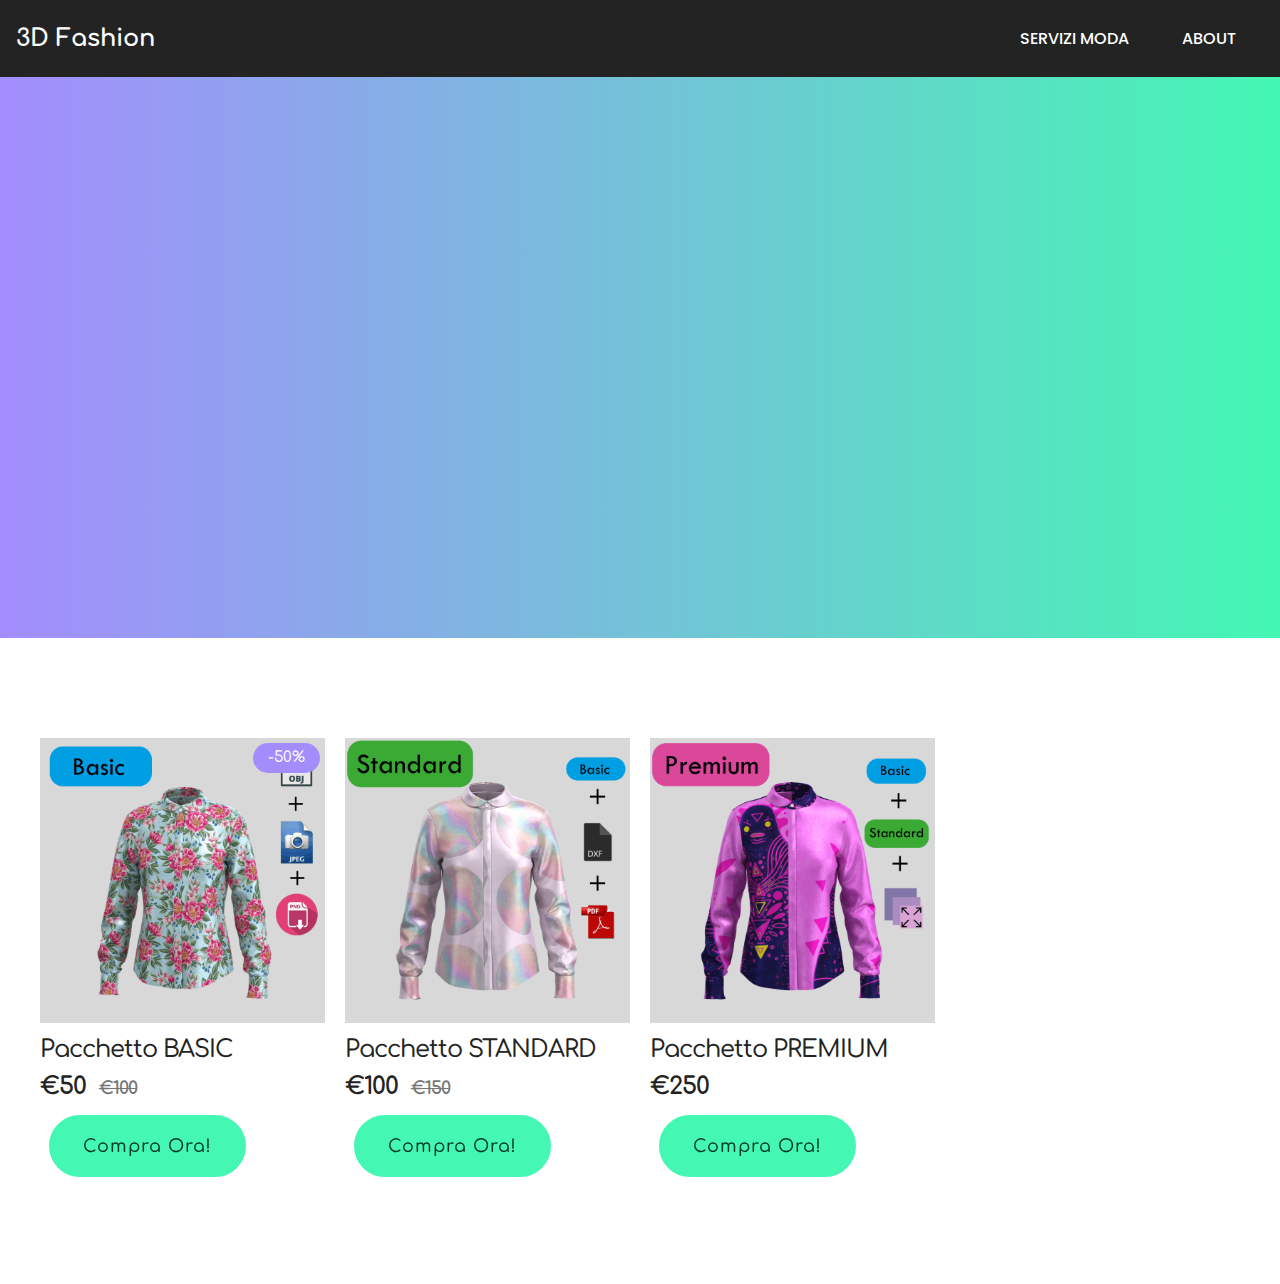
<file: index.html>
<!DOCTYPE html>
<html >
<head>
  <!-- Site made with Mobirise Website Builder v4.8.1, https://mobirise.com -->
  <meta charset="UTF-8">
  <meta http-equiv="X-UA-Compatible" content="IE=edge">
  <meta name="generator" content="Mobirise v4.8.1, mobirise.com">
  <meta name="viewport" content="width=device-width, initial-scale=1, minimum-scale=1">
  <link rel="shortcut icon" href="assets/images/logo2.png" type="image/x-icon">
  <meta name="description" content="">
  <title>Home</title>
  <link rel="stylesheet" href="assets/web/assets/mobirise-icons/mobirise-icons.css">
  <link rel="stylesheet" href="assets/soundcloud-plugin/style.css">
  <link rel="stylesheet" href="assets/bootstrap/css/bootstrap.min.css">
  <link rel="stylesheet" href="assets/bootstrap/css/bootstrap-grid.min.css">
  <link rel="stylesheet" href="assets/bootstrap/css/bootstrap-reboot.min.css">
  <link rel="stylesheet" href="assets/dropdown/css/style.css">
  <link rel="stylesheet" href="assets/shopping-cart/minicart-theme.css">
  <link rel="stylesheet" href="assets/animatecss/animate.min.css">
  <link rel="stylesheet" href="assets/theme/css/style.css">
  <link rel="stylesheet" href="assets/gallery/style.css">
  <link rel="stylesheet" href="assets/mobirise/css/mbr-additional.css" type="text/css">
  
  
  
</head>
<body>
<script>var shopcartSettings = {"shopcart_top_offset":120,"side_offset":20,"site_width":1150,"shopcart_icon_color":"#FFFFFF","shopcart_back_color":"#000000","shopcart_icon_size":30,"sc_count_color":"#FFFFFF","sc_count_back_color":"#F97352","sc_count_size":12,"checkout_button":"Check out with"};</script>
  <section class="menu cid-r1EnMpSPov" once="menu" id="menu3-3" data-sortbtn="btn-secondary">

    
    

    <nav class="navbar navbar-dropdown navbar-fixed-top navbar-expand-lg">
        <div class="navbar-brand">
            
            <span class="navbar-caption-wrap"><a class="navbar-caption text-white display-5" href="index.html#video1-4">
                    3D Fashion</a></span>
        </div>
        <button class="navbar-toggler" type="button" data-toggle="collapse" data-target="#navbarSupportedContent" aria-controls="navbarNavAltMarkup" aria-expanded="false" aria-label="Toggle navigation">
            <div class="hamburger">
                <span></span>
                <span></span>
                <span></span>
                <span></span>
            </div>
        </button>
      <div class="collapse navbar-collapse" id="navbarSupportedContent">
            <ul class="navbar-nav nav-dropdown nav-right" data-app-modern-menu="true"><li class="nav-item">
                    <a class="nav-link link text-white display-4" href="index.html#shop6-8">SERVIZI MODA</a>
                </li>
                <li class="nav-item">
                    <a class="nav-link link text-white display-4" href="about">
                        ABOUT
                    </a>
                </li></ul>
            
            
      </div>
    </nav>
</section>

<section class="video1 cid-r1Eogicjvw" id="video1-4" data-sortbtn="btn-secondary">

    
    
    <figure class="mbr-figure align-center container-fluid">
        <div class="video-block" style="width: 55%;">
            <div><iframe class="mbr-embedded-video" src="https://www.youtube.com/embed/EB0kUKmlvJs?rel=0&amp;amp;showinfo=0&amp;autoplay=1&amp;loop=0" width="800" height="600" frameborder="0" allowfullscreen></iframe></div>
        </div>
    </figure>
</section>

<section class="mbr-gallery cid-r216GLZCov" once="shops" id="shop6-8" data-sortbtn="btn-secondary">

    

    <div>
        <div class="mbr-shop" show-buttons=""><!-- Shop Gallery --><div class="row col-md-12"><div class="wrapper-shop-items col-md-12"><div class="mbr-gallery-row"><div><div class="shop-items"><div class="mbr-gallery-item" data-tags="Basic" data-slide-to="0" data-seller="false" data-price="50" data-oldprice="100"><div class="item_overlay" data-toggle="modal"></div><div class="galleryItem" data-toggle="modal"><div class="style_overlay"></div><div class="img_wraper"><img src="assets/images/basic-1080x1080-800x800.png" alt="" title=""></div><span class="onsale mbr-fonts-style display-7" data-onsale="true">-50%</span><div class="sidebar_wraper"><h4 class="item-title mbr-fonts-style mbr-text display-5">Pacchetto BASIC</h4><div class="price-block"><span class="shop-item-price mbr-fonts-style display-5">€50</span><span class="oldprice mbr-fonts-style display-7">€100</span></div><div class="card-description"><p>Richiedi subito e pagherai soltanto il 30% del costo. Il restante 70% lo pagherai solo a lavoro terminato!<br><br></p><ul><li>file obj</li> <li>render frontale in jpeg</li> <li>render frontale in png&nbsp;</li></ul> <br>Richiedi allegando alla mail il disegno del capo di abbigliamento che vuoi realizzare in digitale!<p></p><p>Puó essere un cappotto, una camicia, una maglietta, un pantalone ecc... qualunque cosa!</p><p>SPECIFICA ANCHE IL PACCHETTO CHE HAI SCELTO.&nbsp;</p></div><div class="mbr-section-btn" buttons="0"><a href="mailto:imoanaboutique@gmail.com" class="btn btn-secondary display-7">Compra Ora!</a></div></div></div></div><div class="mbr-gallery-item" data-tags="standard" data-slide-to="1" data-seller="false" data-price="100" data-oldprice="150"><div class="item_overlay" data-toggle="modal"></div><div class="galleryItem" data-toggle="modal"><div class="style_overlay"></div><div class="img_wraper"><img src="assets/images/standard-1000x1000-800x800.png" alt="" title=""></div><span class="onsale mbr-fonts-style display-7" data-onsale="false" style="display: none;">-50%</span><div class="sidebar_wraper"><h4 class="item-title mbr-fonts-style mbr-text display-5">Pacchetto STANDARD</h4><div class="price-block"><span class="shop-item-price mbr-fonts-style display-5">€100</span><span class="oldprice mbr-fonts-style display-7">€150</span></div><div class="card-description">Richiedi subito e pagherai soltanto il 30% del costo. Il restante 70% lo pagherai solo a lavoro terminato!<br><br><ul><li>file e render del pacchetto basic (obj, ipeg, png)</li> <li>file dxf-AAMA (cartamodello-file professionale)</li> <li>File pdf del cartamodello</li></ul> <br>Richiedi allegando alla mail il disegno del capo di abbigliamento che vuoi realizzare in digitale!
<div>Puó essere un cappotto, una camicia, una maglietta, un pantalone ecc... qualunque cosa!</div><div>SPECIFICA ANCHE IL PACCHETTO CHE HAI SCELTO.</div></div><div class="mbr-section-btn" buttons="0"><a href="mailto:imoanaboutique@gmail.com" class="btn btn-secondary display-7">Compra Ora!</a></div></div></div></div><div class="mbr-gallery-item" data-tags="Premium" data-slide-to="2" data-seller="false" data-price="250" data-oldprice="134"><div class="item_overlay" data-toggle="modal"></div><div class="galleryItem" data-toggle="modal"><div class="style_overlay"></div><div class="img_wraper"><img src="assets/images/zpremium-1000x1000-800x800.png" alt="" title=""></div><span class="onsale mbr-fonts-style display-7" data-onsale="false" style="display: none;">-50%</span><div class="sidebar_wraper"><h4 class="item-title mbr-fonts-style mbr-text display-5">Pacchetto PREMIUM</h4><div class="price-block"><span class="shop-item-price mbr-fonts-style display-5">€250</span><span class="oldprice mbr-fonts-style display-7" style="display: none;">$134</span></div><div class="card-description">Richiedi subito e pagherai soltanto il 30% del costo. Il restante 70% lo pagherai solo a lavoro terminato!<br><br><ul><li>file pacchetto basic (obj, ipeg, png)</li><li>file pacchetto standard (dxf-AAMA, pdf)</li><li>sviluppo taglie con file dxf-AAMA( tg. 40-50 it)</li></ul> <br>Richiedi allegando alla mail il disegno del capo di abbigliamento che vuoi realizzare in digitale!
<div>Puó essere un cappotto, una camicia, una maglietta, un pantalone ecc... qualunque cosa!</div><div>SPECIFICA ANCHE IL PACCHETTO CHE HAI SCELTO.</div></div><div class="mbr-section-btn" buttons="0"><a href="mailto:imoanaboutique@gmail.com" class="btn btn-secondary display-7">Compra Ora!</a></div></div></div></div></div></div><div class="clearfix"></div></div></div></div><!-- Lightbox --><div class="shopItemsModal_wraper" style="z-index: 100;"><div class="shopItemsModalBg"></div><div class="shopItemsModal row"><div class="col-md-6 image-modal"></div><div class="col-md-6 text-modal"></div><div class="closeModal"><div class="close-modal-wrapper"></div></div></div></div></div>
    </div>

</section>


  <script src="assets/web/assets/jquery/jquery.min.js"></script>
  <script src="assets/popper/popper.min.js"></script>
  <script src="assets/bootstrap/js/bootstrap.min.js"></script>
  <script src="assets/dropdown/js/script.min.js"></script>
  <script src="assets/shopping-cart/minicart.js"></script>
  <script src="assets/shopping-cart/jquery.easing.min.js"></script>
  <script src="assets/shopping-cart/minicart-customizer.js"></script>
  <script src="assets/smoothscroll/smooth-scroll.js"></script>
  <script src="assets/mobirise-shop/script.js"></script>
  <script src="assets/viewportchecker/jquery.viewportchecker.js"></script>
  <script src="assets/touchswipe/jquery.touch-swipe.min.js"></script>
  <script src="assets/theme/js/script.js"></script>
  <script src="assets/gallery/player.min.js"></script>
  <script src="assets/gallery/script.js"></script>
  
  
 <div id="scrollToTop" class="scrollToTop mbr-arrow-up"><a style="text-align: center;"><i></i></a></div>
    <input name="animation" type="hidden">
  </body>
</html>
</file>
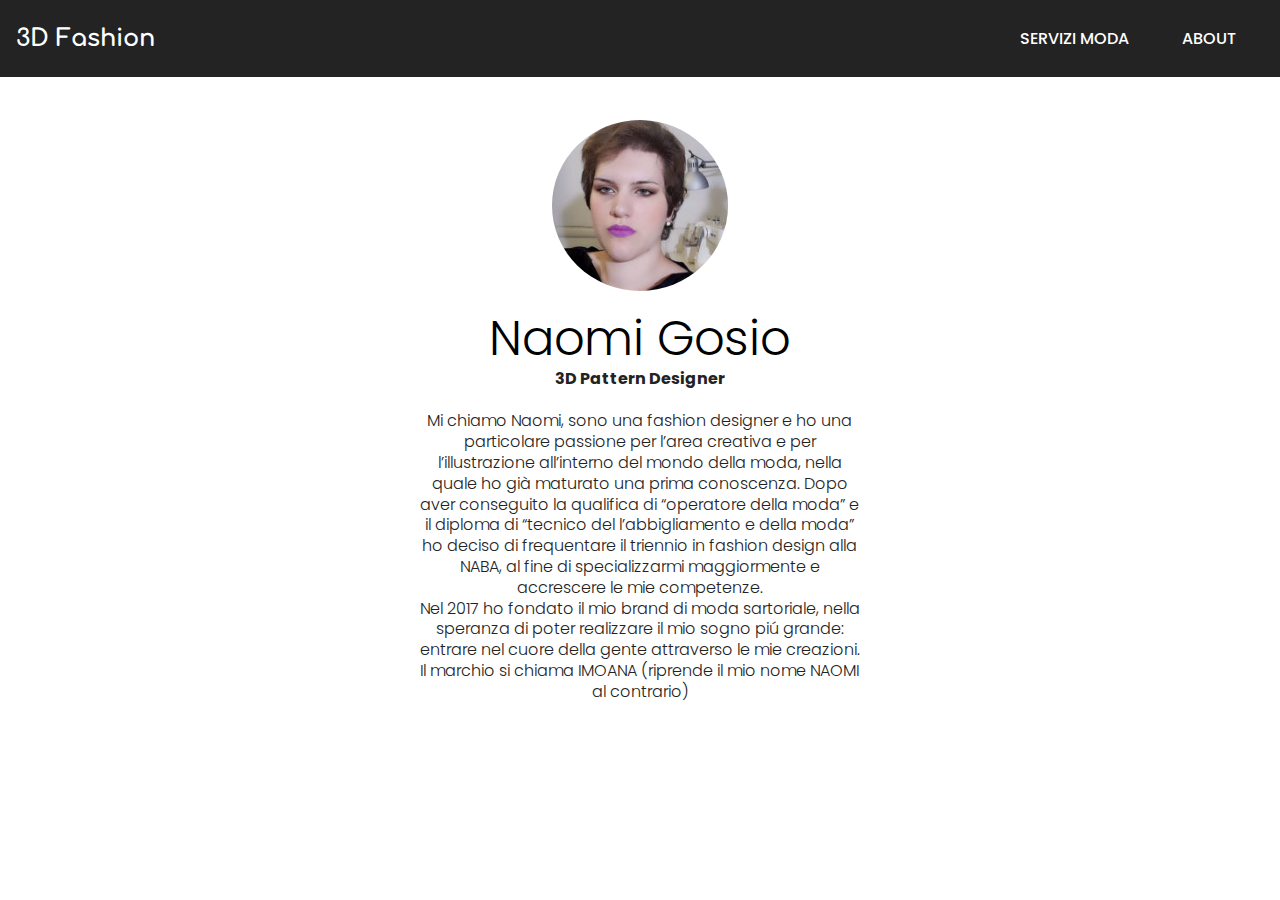
<file: about.html>
<!DOCTYPE html>
<html >
<head>
  <!-- Site made with Mobirise Website Builder v4.8.1, https://mobirise.com -->
  <meta charset="UTF-8">
  <meta http-equiv="X-UA-Compatible" content="IE=edge">
  <meta name="generator" content="Mobirise v4.8.1, mobirise.com">
  <meta name="viewport" content="width=device-width, initial-scale=1, minimum-scale=1">
  <link rel="shortcut icon" href="assets/images/logo2.png" type="image/x-icon">
  <meta name="description" content="">
  <title>About</title>
  <link rel="stylesheet" href="assets/web/assets/mobirise-icons/mobirise-icons.css">
  <link rel="stylesheet" href="assets/soundcloud-plugin/style.css">
  <link rel="stylesheet" href="assets/bootstrap/css/bootstrap.min.css">
  <link rel="stylesheet" href="assets/bootstrap/css/bootstrap-grid.min.css">
  <link rel="stylesheet" href="assets/bootstrap/css/bootstrap-reboot.min.css">
  <link rel="stylesheet" href="assets/socicon/css/styles.css">
  <link rel="stylesheet" href="assets/dropdown/css/style.css">
  <link rel="stylesheet" href="assets/animatecss/animate.min.css">
  <link rel="stylesheet" href="assets/shopping-cart/minicart-theme.css">
  <link rel="stylesheet" href="assets/theme/css/style.css">
  <link rel="stylesheet" href="assets/mobirise/css/mbr-additional.css" type="text/css">
  
  
  
</head>
<body>
<script>var shopcartSettings = {"shopcart_top_offset":120,"side_offset":20,"site_width":1150,"shopcart_icon_color":"#FFFFFF","shopcart_back_color":"#000000","shopcart_icon_size":30,"sc_count_color":"#FFFFFF","sc_count_back_color":"#F97352","sc_count_size":12,"checkout_button":"Check out with"};</script>
  <section class="menu cid-r1EnMpSPov" once="menu" id="menu3-9">

    
    

    <nav class="navbar navbar-dropdown navbar-fixed-top navbar-expand-lg">
        <div class="navbar-brand">
            
            <span class="navbar-caption-wrap"><a class="navbar-caption text-white display-5" href="index.html#video1-4">
                    3D Fashion</a></span>
        </div>
        <button class="navbar-toggler" type="button" data-toggle="collapse" data-target="#navbarSupportedContent" aria-controls="navbarNavAltMarkup" aria-expanded="false" aria-label="Toggle navigation">
            <div class="hamburger">
                <span></span>
                <span></span>
                <span></span>
                <span></span>
            </div>
        </button>
      <div class="collapse navbar-collapse" id="navbarSupportedContent">
            <ul class="navbar-nav nav-dropdown nav-right" data-app-modern-menu="true"><li class="nav-item">
                    <a class="nav-link link text-white display-4" href="index.html#shop6-8">SERVIZI MODA</a>
                </li>
                <li class="nav-item">
                    <a class="nav-link link text-white display-4" href="about">
                        ABOUT
                    </a>
                </li></ul>
            
            
      </div>
    </nav>
</section>

<section class="teams2 cid-r21taEKmmG" id="teams2-b">

    

    
    <div class="container-fluid">
        
        
        <div class="row justify-content-center flip-card">
            <div class="col-sm-12 card-wrap col-lg-5">
                <div class="image-wrap align-center">
                    <img src="assets/images/2018-08-07-00-03-51-836-434x244.jpg" alt="" title="">
                </div>
                <h2 class="mbr-title pt-4 mbr-fonts-style align-center mbr-black display-2">
                    Naomi Gosio</h2>
                
                <h3 class="mbr-fonts-style mbr-role mbr-bold align-center pt-2 display-4">3D Pattern Designer</h3>
                <h3 class="mbr-fonts-style mbr-section-subtitle align-center pt-3 display-4">Mi chiamo Naomi, sono una fashion designer e ho una particolare passione per l’area creativa e per l’illustrazione all’interno del mondo della moda, nella quale ho già maturato una prima conoscenza. Dopo aver conseguito la qualifica di “operatore della moda” e il diploma di “tecnico del l’abbigliamento e della moda” ho deciso di frequentare il triennio in fashion design alla NABA, al fine di specializzarmi maggiormente e accrescere le mie competenze.
<div>Nel 2017 ho fondato il mio brand di moda sartoriale, nella speranza di poter realizzare il mio sogno piú grande: entrare nel cuore della gente attraverso le mie creazioni. Il marchio si chiama IMOANA (riprende il mio nome NAOMI al contrario)</div></h3>
            </div>
            
            
            
            
            
        </div>
    </div>
</section>


  <script src="assets/web/assets/jquery/jquery.min.js"></script>
  <script src="assets/popper/popper.min.js"></script>
  <script src="assets/bootstrap/js/bootstrap.min.js"></script>
  <script src="assets/smoothscroll/smooth-scroll.js"></script>
  <script src="assets/dropdown/js/script.min.js"></script>
  <script src="assets/touchswipe/jquery.touch-swipe.min.js"></script>
  <script src="assets/viewportchecker/jquery.viewportchecker.js"></script>
  <script src="assets/shopping-cart/minicart.js"></script>
  <script src="assets/shopping-cart/jquery.easing.min.js"></script>
  <script src="assets/shopping-cart/minicart-customizer.js"></script>
  <script src="assets/theme/js/script.js"></script>
  
  
 <div id="scrollToTop" class="scrollToTop mbr-arrow-up"><a style="text-align: center;"><i></i></a></div>
    <input name="animation" type="hidden">
  </body>
</html>
</file>
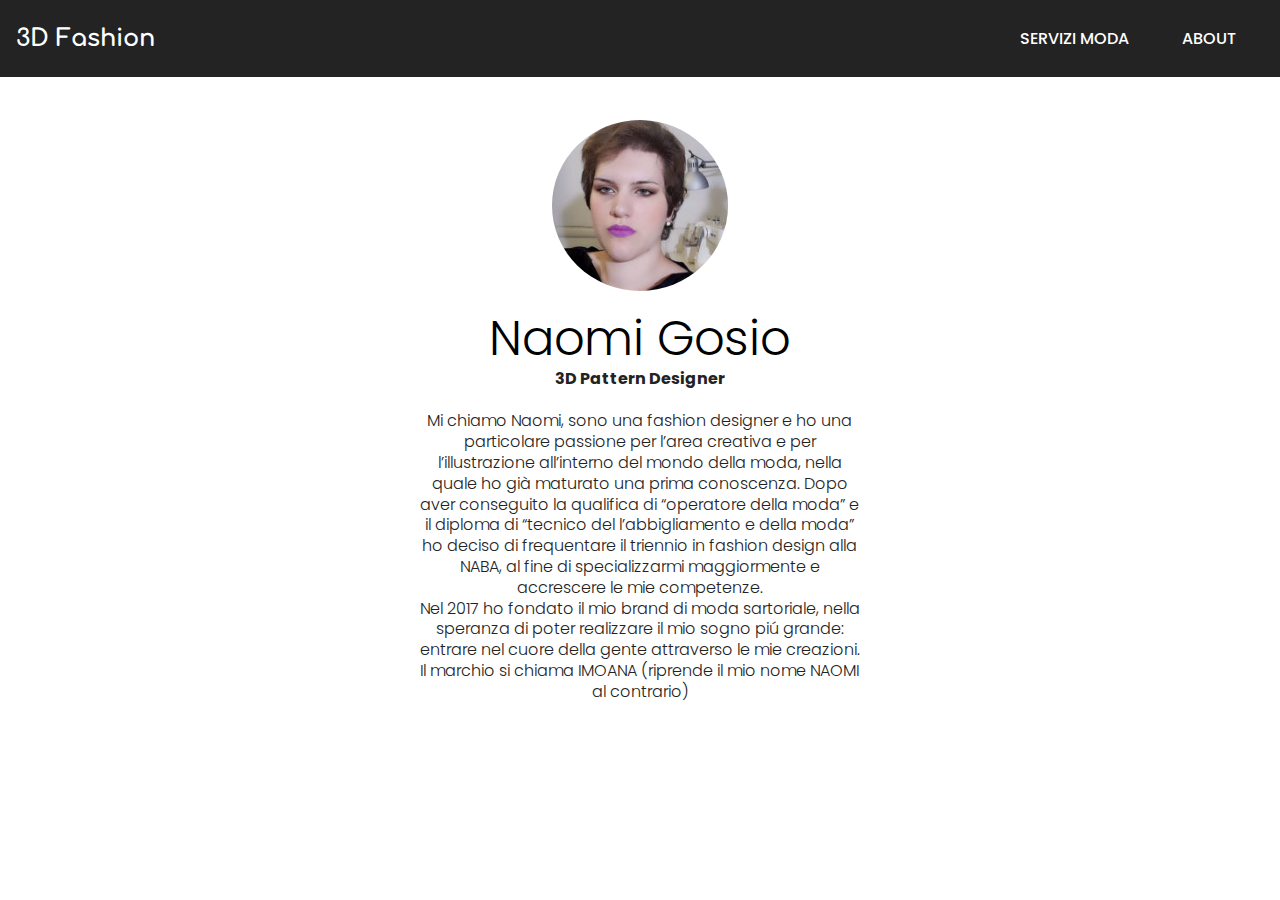
<file: page1.html>
<!DOCTYPE html>
<html >
<head>
  <!-- Site made with Mobirise Website Builder v4.8.1, https://mobirise.com -->
  <meta charset="UTF-8">
  <meta http-equiv="X-UA-Compatible" content="IE=edge">
  <meta name="generator" content="Mobirise v4.8.1, mobirise.com">
  <meta name="viewport" content="width=device-width, initial-scale=1, minimum-scale=1">
  <link rel="shortcut icon" href="assets/images/logo2.png" type="image/x-icon">
  <meta name="description" content="">
  <title>About</title>
  <link rel="stylesheet" href="assets/web/assets/mobirise-icons/mobirise-icons.css">
  <link rel="stylesheet" href="assets/soundcloud-plugin/style.css">
  <link rel="stylesheet" href="assets/bootstrap/css/bootstrap.min.css">
  <link rel="stylesheet" href="assets/bootstrap/css/bootstrap-grid.min.css">
  <link rel="stylesheet" href="assets/bootstrap/css/bootstrap-reboot.min.css">
  <link rel="stylesheet" href="assets/socicon/css/styles.css">
  <link rel="stylesheet" href="assets/dropdown/css/style.css">
  <link rel="stylesheet" href="assets/animatecss/animate.min.css">
  <link rel="stylesheet" href="assets/shopping-cart/minicart-theme.css">
  <link rel="stylesheet" href="assets/theme/css/style.css">
  <link rel="stylesheet" href="assets/mobirise/css/mbr-additional.css" type="text/css">
  
  
  
</head>
<body>
<script>var shopcartSettings = {"shopcart_top_offset":120,"side_offset":20,"site_width":1150,"shopcart_icon_color":"#FFFFFF","shopcart_back_color":"#000000","shopcart_icon_size":30,"sc_count_color":"#FFFFFF","sc_count_back_color":"#F97352","sc_count_size":12,"checkout_button":"Check out with"};</script>
  <section class="menu cid-r1EnMpSPov" once="menu" id="menu3-9" data-sortbtn="btn-primary">

    
    

    <nav class="navbar navbar-dropdown navbar-fixed-top navbar-expand-lg">
        <div class="navbar-brand">
            
            <span class="navbar-caption-wrap"><a class="navbar-caption text-white display-5" href="https://mobirise.com">
                    3D Fashion</a></span>
        </div>
        <button class="navbar-toggler" type="button" data-toggle="collapse" data-target="#navbarSupportedContent" aria-controls="navbarNavAltMarkup" aria-expanded="false" aria-label="Toggle navigation">
            <div class="hamburger">
                <span></span>
                <span></span>
                <span></span>
                <span></span>
            </div>
        </button>
      <div class="collapse navbar-collapse" id="navbarSupportedContent">
            <ul class="navbar-nav nav-dropdown nav-right" data-app-modern-menu="true"><li class="nav-item">
                    <a class="nav-link link text-white display-4" href="index.html#shop6-8">SERVIZI MODA</a>
                </li>
                <li class="nav-item">
                    <a class="nav-link link text-white display-4" href="https://mobirise.com">
                        ABOUT
                    </a>
                </li></ul>
            
            
      </div>
    </nav>
</section>

<section class="teams2 cid-r21taEKmmG" id="teams2-b" data-sortbtn="btn-primary">

    

    
    <div class="container-fluid">
        
        
        <div class="row justify-content-center flip-card">
            <div class="col-sm-12 card-wrap col-lg-5">
                <div class="image-wrap align-center">
                    <img src="assets/images/2018-08-07-00-03-51-836-434x244.jpg" alt="" title="">
                </div>
                <h2 class="mbr-title pt-4 mbr-fonts-style align-center mbr-black display-2">
                    Naomi Gosio</h2>
                
                <h3 class="mbr-fonts-style mbr-role mbr-bold align-center pt-2 display-4">3D Pattern Designer</h3>
                <h3 class="mbr-fonts-style mbr-section-subtitle align-center pt-3 display-4">Mi chiamo Naomi, sono una fashion designer e ho una particolare passione per l’area creativa e per l’illustrazione all’interno del mondo della moda, nella quale ho già maturato una prima conoscenza. Dopo aver conseguito la qualifica di “operatore della moda” e il diploma di “tecnico del l’abbigliamento e della moda” ho deciso di frequentare il triennio in fashion design alla NABA, al fine di specializzarmi maggiormente e accrescere le mie competenze.
<div>Nel 2017 ho fondato il mio brand di moda sartoriale, nella speranza di poter realizzare il mio sogno piú grande: entrare nel cuore della gente attraverso le mie creazioni. Il marchio si chiama IMOANA (riprende il mio nome NAOMI al contrario)</div></h3>
            </div>
            
            
            
            
            
        </div>
    </div>
</section>


  <script src="assets/web/assets/jquery/jquery.min.js"></script>
  <script src="assets/popper/popper.min.js"></script>
  <script src="assets/bootstrap/js/bootstrap.min.js"></script>
  <script src="assets/smoothscroll/smooth-scroll.js"></script>
  <script src="assets/dropdown/js/script.min.js"></script>
  <script src="assets/touchswipe/jquery.touch-swipe.min.js"></script>
  <script src="assets/viewportchecker/jquery.viewportchecker.js"></script>
  <script src="assets/shopping-cart/minicart.js"></script>
  <script src="assets/shopping-cart/jquery.easing.min.js"></script>
  <script src="assets/shopping-cart/minicart-customizer.js"></script>
  <script src="assets/theme/js/script.js"></script>
  
  
 <div id="scrollToTop" class="scrollToTop mbr-arrow-up"><a style="text-align: center;"><i></i></a></div>
    <input name="animation" type="hidden">
  </body>
</html>
</file>
<file: assets/web/assets/mobirise-icons/mobirise-icons.css>
@font-face {
  font-family: 'MobiriseIcons';
  src:  url('mobirise-icons.eot?spat4u');
  src:  url('mobirise-icons.eot?spat4u#iefix') format('embedded-opentype'),
    url('mobirise-icons.ttf?spat4u') format('truetype'),
    url('mobirise-icons.woff?spat4u') format('woff'),
    url('mobirise-icons.svg?spat4u#MobiriseIcons') format('svg');
  font-weight: normal;
  font-style: normal;
}

[class^="mbri-"], [class*=" mbri-"] {
  /* use !important to prevent issues with browser extensions that change fonts */
  font-family: MobiriseIcons !important;
  speak: none;
  font-style: normal;
  font-weight: normal;
  font-variant: normal;
  text-transform: none;
  line-height: 1;

  /* Better Font Rendering =========== */
  -webkit-font-smoothing: antialiased;
  -moz-osx-font-smoothing: grayscale;
}

.mbri-add-submenu:before {
  content: "\e900";
}
.mbri-alert:before {
  content: "\e901";
}
.mbri-align-center:before {
  content: "\e902";
}
.mbri-align-justify:before {
  content: "\e903";
}
.mbri-align-left:before {
  content: "\e904";
}
.mbri-align-right:before {
  content: "\e905";
}
.mbri-android:before {
  content: "\e906";
}
.mbri-apple:before {
  content: "\e907";
}
.mbri-arrow-down:before {
  content: "\e908";
}
.mbri-arrow-next:before {
  content: "\e909";
}
.mbri-arrow-prev:before {
  content: "\e90a";
}
.mbri-arrow-up:before {
  content: "\e90b";
}
.mbri-bold:before {
  content: "\e90c";
}
.mbri-bookmark:before {
  content: "\e90d";
}
.mbri-bootstrap:before {
  content: "\e90e";
}
.mbri-briefcase:before {
  content: "\e90f";
}
.mbri-browse:before {
  content: "\e910";
}
.mbri-bulleted-list:before {
  content: "\e911";
}
.mbri-calendar:before {
  content: "\e912";
}
.mbri-camera:before {
  content: "\e913";
}
.mbri-cart-add:before {
  content: "\e914";
}
.mbri-cart-full:before {
  content: "\e915";
}
.mbri-cash:before {
  content: "\e916";
}
.mbri-change-style:before {
  content: "\e917";
}
.mbri-chat:before {
  content: "\e918";
}
.mbri-clock:before {
  content: "\e919";
}
.mbri-close:before {
  content: "\e91a";
}
.mbri-cloud:before {
  content: "\e91b";
}
.mbri-code:before {
  content: "\e91c";
}
.mbri-contact-form:before {
  content: "\e91d";
}
.mbri-credit-card:before {
  content: "\e91e";
}
.mbri-cursor-click:before {
  content: "\e91f";
}
.mbri-cust-feedback:before {
  content: "\e920";
}
.mbri-database:before {
  content: "\e921";
}
.mbri-delivery:before {
  content: "\e922";
}
.mbri-desktop:before {
  content: "\e923";
}
.mbri-devices:before {
  content: "\e924";
}
.mbri-down:before {
  content: "\e925";
}
.mbri-download:before {
  content: "\e989";
}
.mbri-drag-n-drop:before {
  content: "\e927";
}
.mbri-drag-n-drop2:before {
  content: "\e928";
}
.mbri-edit:before {
  content: "\e929";
}
.mbri-edit2:before {
  content: "\e92a";
}
.mbri-error:before {
  content: "\e92b";
}
.mbri-extension:before {
  content: "\e92c";
}
.mbri-features:before {
  content: "\e92d";
}
.mbri-file:before {
  content: "\e92e";
}
.mbri-flag:before {
  content: "\e92f";
}
.mbri-folder:before {
  content: "\e930";
}
.mbri-gift:before {
  content: "\e931";
}
.mbri-github:before {
  content: "\e932";
}
.mbri-globe:before {
  content: "\e933";
}
.mbri-globe-2:before {
  content: "\e934";
}
.mbri-growing-chart:before {
  content: "\e935";
}
.mbri-hearth:before {
  content: "\e936";
}
.mbri-help:before {
  content: "\e937";
}
.mbri-home:before {
  content: "\e938";
}
.mbri-hot-cup:before {
  content: "\e939";
}
.mbri-idea:before {
  content: "\e93a";
}
.mbri-image-gallery:before {
  content: "\e93b";
}
.mbri-image-slider:before {
  content: "\e93c";
}
.mbri-info:before {
  content: "\e93d";
}
.mbri-italic:before {
  content: "\e93e";
}
.mbri-key:before {
  content: "\e93f";
}
.mbri-laptop:before {
  content: "\e940";
}
.mbri-layers:before {
  content: "\e941";
}
.mbri-left-right:before {
  content: "\e942";
}
.mbri-left:before {
  content: "\e943";
}
.mbri-letter:before {
  content: "\e944";
}
.mbri-like:before {
  content: "\e945";
}
.mbri-link:before {
  content: "\e946";
}
.mbri-lock:before {
  content: "\e947";
}
.mbri-login:before {
  content: "\e948";
}
.mbri-logout:before {
  content: "\e949";
}
.mbri-magic-stick:before {
  content: "\e94a";
}
.mbri-map-pin:before {
  content: "\e94b";
}
.mbri-menu:before {
  content: "\e94c";
}
.mbri-mobile:before {
  content: "\e94d";
}
.mbri-mobile2:before {
  content: "\e94e";
}
.mbri-mobirise:before {
  content: "\e94f";
}
.mbri-more-horizontal:before {
  content: "\e950";
}
.mbri-more-vertical:before {
  content: "\e951";
}
.mbri-music:before {
  content: "\e952";
}
.mbri-new-file:before {
  content: "\e953";
}
.mbri-numbered-list:before {
  content: "\e954";
}
.mbri-opened-folder:before {
  content: "\e955";
}
.mbri-pages:before {
  content: "\e956";
}
.mbri-paper-plane:before {
  content: "\e957";
}
.mbri-paperclip:before {
  content: "\e958";
}
.mbri-photo:before {
  content: "\e959";
}
.mbri-photos:before {
  content: "\e95a";
}
.mbri-pin:before {
  content: "\e95b";
}
.mbri-play:before {
  content: "\e95c";
}
.mbri-plus:before {
  content: "\e95d";
}
.mbri-preview:before {
  content: "\e95e";
}
.mbri-print:before {
  content: "\e95f";
}
.mbri-protect:before {
  content: "\e960";
}
.mbri-question:before {
  content: "\e961";
}
.mbri-quote-left:before {
  content: "\e962";
}
.mbri-quote-right:before {
  content: "\e963";
}
.mbri-refresh:before {
  content: "\e964";
}
.mbri-responsive:before {
  content: "\e965";
}
.mbri-right:before {
  content: "\e966";
}
.mbri-rocket:before {
  content: "\e967";
}
.mbri-sad-face:before {
  content: "\e968";
}
.mbri-sale:before {
  content: "\e969";
}
.mbri-save:before {
  content: "\e96a";
}
.mbri-search:before {
  content: "\e96b";
}
.mbri-setting:before {
  content: "\e96c";
}
.mbri-setting2:before {
  content: "\e96d";
}
.mbri-setting3:before {
  content: "\e96e";
}
.mbri-share:before {
  content: "\e96f";
}
.mbri-shopping-bag:before {
  content: "\e970";
}
.mbri-shopping-basket:before {
  content: "\e971";
}
.mbri-shopping-cart:before {
  content: "\e972";
}
.mbri-sites:before {
  content: "\e973";
}
.mbri-smile-face:before {
  content: "\e974";
}
.mbri-speed:before {
  content: "\e975";
}
.mbri-star:before {
  content: "\e976";
}
.mbri-success:before {
  content: "\e977";
}
.mbri-sun:before {
  content: "\e978";
}
.mbri-sun2:before {
  content: "\e979";
}
.mbri-tablet:before {
  content: "\e97a";
}
.mbri-tablet-vertical:before {
  content: "\e97b";
}
.mbri-target:before {
  content: "\e97c";
}
.mbri-timer:before {
  content: "\e97d";
}
.mbri-to-ftp:before {
  content: "\e97e";
}
.mbri-to-local-drive:before {
  content: "\e97f";
}
.mbri-touch-swipe:before {
  content: "\e980";
}
.mbri-touch:before {
  content: "\e981";
}
.mbri-trash:before {
  content: "\e982";
}
.mbri-underline:before {
  content: "\e983";
}
.mbri-unlink:before {
  content: "\e984";
}
.mbri-unlock:before {
  content: "\e985";
}
.mbri-up-down:before {
  content: "\e986";
}
.mbri-up:before {
  content: "\e987";
}
.mbri-update:before {
  content: "\e988";
}
.mbri-upload:before {
 content: "\e926"; 
}
.mbri-user:before {
  content: "\e98a";
}
.mbri-user2:before {
  content: "\e98b";
}
.mbri-users:before {
  content: "\e98c";
}
.mbri-video:before {
  content: "\e98d";
}
.mbri-video-play:before {
  content: "\e98e";
}
.mbri-watch:before {
  content: "\e98f";
}
.mbri-website-theme:before {
  content: "\e990";
}
.mbri-wifi:before {
  content: "\e991";
}
.mbri-windows:before {
  content: "\e992";
}
.mbri-zoom-out:before {
  content: "\e993";
}
.mbri-redo:before {
  content: "\e994";
}
.mbri-undo:before {
  content: "\e995";
}
</file>
<file: assets/soundcloud-plugin/style.css>
.addons-container {
  position: relative;
  margin-left: auto;
  margin-right: auto;
  padding-right: 15px;
  padding-left: 15px; }
  @media (min-width: 576px) {
    .addons-container {
      padding-right: 15px;
      padding-left: 15px; } }
  @media (min-width: 768px) {
    .addons-container {
      padding-right: 15px;
      padding-left: 15px; } }
  @media (min-width: 992px) {
    .addons-container {
      padding-right: 15px;
      padding-left: 15px; } }
  @media (min-width: 1200px) {
    .addons-container {
      padding-right: 15px;
      padding-left: 15px; } }
  @media (min-width: 576px) {
    .addons-container {
      width: 540px;
      max-width: 100%; } }
  @media (min-width: 768px) {
    .addons-container {
      width: 720px;
      max-width: 100%; } }
  @media (min-width: 992px) {
    .addons-container {
      width: 960px;
      max-width: 100%; } }
  @media (min-width: 1200px) {
    .addons-container {
      width: 1140px;
      max-width: 100%; } }

.addons-container-inner{
    position: relative;
    width: 100%;
    min-height: 1px;
    padding-right: 15px;
    padding-left: 15px;
}
@media (min-width: 567px) {
    .addons-container-inner{
        -ms-flex: 0 0 66.666667%;
        flex: 0 0 66.666667%;
        max-width: 66.666667%;
    }
}
.addons-row{
    display: flex;
    justify-content:center;
}
</file>
<file: assets/dropdown/css/style.css>
.navbar-dropdown {
  left: 0;
  padding: 0;
  position: absolute;
  right: 0;
  top: 0;
  transition: all 0.45s ease;
  z-index: 1030;
  background: #282828; }
  .navbar-dropdown .navbar-logo {
    margin-right: 0.8rem;
    transition: margin 0.3s ease-in-out;
    vertical-align: middle; }
    .navbar-dropdown .navbar-logo img {
      height: 3.125rem;
      transition: all 0.3s ease-in-out; }
    .navbar-dropdown .navbar-logo.mbr-iconfont {
      font-size: 3.125rem;
      line-height: 3.125rem; }
  .navbar-dropdown .navbar-caption {
    font-weight: 700;
    white-space: normal;
    vertical-align: -4px;
    line-height: 3.125rem !important; }
    .navbar-dropdown .navbar-caption, .navbar-dropdown .navbar-caption:hover {
      color: inherit;
      text-decoration: none; }
  .navbar-dropdown .mbr-iconfont + .navbar-caption {
    vertical-align: -1px; }
  .navbar-dropdown.navbar-fixed-top {
    position: fixed; }
  .navbar-dropdown .navbar-brand span {
    vertical-align: -4px; }
  .navbar-dropdown.bg-color.transparent {
    background: none; }
  .navbar-dropdown.navbar-short .navbar-brand {
    padding: 0.625rem 0; }
    .navbar-dropdown.navbar-short .navbar-brand span {
      vertical-align: -1px; }
  .navbar-dropdown.navbar-short .navbar-caption {
    line-height: 2.375rem !important;
    vertical-align: -2px; }
  .navbar-dropdown.navbar-short .navbar-logo {
    margin-right: 0.5rem; }
    .navbar-dropdown.navbar-short .navbar-logo img {
      height: 2.375rem; }
    .navbar-dropdown.navbar-short .navbar-logo.mbr-iconfont {
      font-size: 2.375rem;
      line-height: 2.375rem; }
  .navbar-dropdown.navbar-short .mbr-table-cell {
    height: 3.625rem; }
  .navbar-dropdown .navbar-close {
    left: 0.6875rem;
    position: fixed;
    top: 0.75rem;
    z-index: 1000; }
  .navbar-dropdown .hamburger-icon {
    content: "";
    display: inline-block;
    vertical-align: middle;
    width: 16px;
    -webkit-box-shadow: 0 -6px 0 1px #282828,0 0 0 1px #282828,0 6px 0 1px #282828;
    -moz-box-shadow: 0 -6px 0 1px #282828,0 0 0 1px #282828,0 6px 0 1px #282828;
    box-shadow: 0 -6px 0 1px #282828,0 0 0 1px #282828,0 6px 0 1px #282828; }

.dropdown-menu .dropdown-toggle[data-toggle="dropdown-submenu"]::after {
  border-bottom: 0.35em solid transparent;
  border-left: 0.35em solid;
  border-right: 0;
  border-top: 0.35em solid transparent;
  margin-left: 0.3rem; }

.dropdown-menu .dropdown-item:focus {
  outline: 0; }

.nav-dropdown {
  font-size: 0.75rem;
  font-weight: 500;
  height: auto !important; }
  .nav-dropdown .nav-btn {
    padding-left: 1rem; }
  .nav-dropdown .link {
    margin: .667em 1.667em;
    font-weight: 500;
    padding: 0;
    transition: color .2s ease-in-out; }
    .nav-dropdown .link.dropdown-toggle {
      margin-right: 2.583em; }
      .nav-dropdown .link.dropdown-toggle::after {
        margin-left: .25rem;
        border-top: 0.35em solid;
        border-right: 0.35em solid transparent;
        border-left: 0.35em solid transparent;
        border-bottom: 0; }
      .nav-dropdown .link.dropdown-toggle[aria-expanded="true"] {
        margin: 0;
        padding: 0.667em 3.263em  0.667em 1.667em; }
  .nav-dropdown .link::after,
  .nav-dropdown .dropdown-item::after {
    color: inherit; }
  .nav-dropdown .btn {
    font-size: 0.75rem;
    font-weight: 700;
    letter-spacing: 0;
    margin-bottom: 0;
    padding-left: 1.25rem;
    padding-right: 1.25rem; }
  .nav-dropdown .dropdown-menu {
    border-radius: 0;
    border: 0;
    left: 0;
    margin: 0;
    padding-bottom: 1.25rem;
    padding-top: 1.25rem;
    position: relative; }
  .nav-dropdown .dropdown-submenu {
    margin-left: 0.125rem;
    top: 0; }
  .nav-dropdown .dropdown-item {
    font-size: 0.8125rem;
    font-weight: 500;
    line-height: 2;
    padding: 0.3846em 4.615em 0.3846em 1.5385em;
    position: relative;
    transition: color .2s ease-in-out, background-color .2s ease-in-out; }
    .nav-dropdown .dropdown-item::after {
      margin-top: -0.3077em;
      position: absolute;
      right: 1.1538em;
      top: 50%; }
    .nav-dropdown .dropdown-item:focus, .nav-dropdown .dropdown-item:hover {
      background: none; }

@media (max-width: 767px) {
  .nav-dropdown.navbar-toggleable-sm {
    bottom: 0;
    display: none;
    left: 0;
    overflow-x: hidden;
    position: fixed;
    top: 0;
    transform: translateX(-100%);
    -ms-transform: translateX(-100%);
    -webkit-transform: translateX(-100%);
    width: 18.75rem;
    z-index: 999; } }
.nav-dropdown.navbar-toggleable-xl {
  bottom: 0;
  display: none;
  left: 0;
  overflow-x: hidden;
  position: fixed;
  top: 0;
  transform: translateX(-100%);
  -ms-transform: translateX(-100%);
  -webkit-transform: translateX(-100%);
  width: 18.75rem;
  z-index: 999; }

.nav-dropdown-sm {
  display: block !important;
  overflow-x: hidden;
  overflow: auto;
  padding-top: 3.875rem; }
  .nav-dropdown-sm::after {
    content: "";
    display: block;
    height: 3rem;
    width: 100%; }
  .nav-dropdown-sm.collapse.in ~ .navbar-close {
    display: block !important; }
  .nav-dropdown-sm.collapsing, .nav-dropdown-sm.collapse.in {
    transform: translateX(0);
    -ms-transform: translateX(0);
    -webkit-transform: translateX(0);
    transition: all 0.25s ease-out;
    -webkit-transition: all 0.25s ease-out;
    background: #282828; }
  .nav-dropdown-sm.collapsing[aria-expanded="false"] {
    transform: translateX(-100%);
    -ms-transform: translateX(-100%);
    -webkit-transform: translateX(-100%); }
  .nav-dropdown-sm .nav-item {
    display: block;
    margin-left: 0 !important;
    padding-left: 0; }
  .nav-dropdown-sm .link,
  .nav-dropdown-sm .dropdown-item {
    border-top: 1px dotted rgba(255, 255, 255, 0.1);
    font-size: 0.8125rem;
    line-height: 1.6;
    margin: 0 !important;
    padding: 0.875rem 2.4rem 0.875rem 1.5625rem !important;
    position: relative;
    white-space: normal; }
    .nav-dropdown-sm .link:focus, .nav-dropdown-sm .link:hover,
    .nav-dropdown-sm .dropdown-item:focus,
    .nav-dropdown-sm .dropdown-item:hover {
      background: rgba(0, 0, 0, 0.2) !important;
      color: #c0a375; }
  .nav-dropdown-sm .nav-btn {
    position: relative;
    padding: 1.5625rem 1.5625rem 0 1.5625rem; }
    .nav-dropdown-sm .nav-btn::before {
      border-top: 1px dotted rgba(255, 255, 255, 0.1);
      content: "";
      left: 0;
      position: absolute;
      top: 0;
      width: 100%; }
    .nav-dropdown-sm .nav-btn + .nav-btn {
      padding-top: 0.625rem; }
      .nav-dropdown-sm .nav-btn + .nav-btn::before {
        display: none; }
  .nav-dropdown-sm .btn {
    padding: 0.625rem 0; }
  .nav-dropdown-sm .dropdown-toggle[data-toggle="dropdown-submenu"]::after {
    margin-left: .25rem;
    border-top: 0.35em solid;
    border-right: 0.35em solid transparent;
    border-left: 0.35em solid transparent;
    border-bottom: 0; }
  .nav-dropdown-sm .dropdown-toggle[data-toggle="dropdown-submenu"][aria-expanded="true"]::after {
    border-top: 0;
    border-right: 0.35em solid transparent;
    border-left: 0.35em solid transparent;
    border-bottom: 0.35em solid; }
  .nav-dropdown-sm .dropdown-menu {
    margin: 0;
    padding: 0;
    position: relative;
    top: 0;
    left: 0;
    width: 100%;
    border: 0;
    float: none;
    border-radius: 0;
    background: none; }
  .nav-dropdown-sm .dropdown-submenu {
    left: 100%;
    margin-left: 0.125rem;
    margin-top: -1.25rem;
    top: 0; }

.navbar-toggleable-sm .nav-dropdown .dropdown-menu {
  position: absolute; }

.navbar-toggleable-sm .nav-dropdown .dropdown-submenu {
  left: 100%;
  margin-left: 0.125rem;
  margin-top: -1.25rem;
  top: 0; }

.navbar-toggleable-sm.opened .nav-dropdown .dropdown-menu {
  position: relative; }

.navbar-toggleable-sm.opened .nav-dropdown .dropdown-submenu {
  left: 0;
  margin-left: 00rem;
  margin-top: 0rem;
  top: 0; }

.is-builder .nav-dropdown.collapsing {
  transition: none !important; }

/*# sourceMappingURL=style.css.map */
</file>
<file: assets/shopping-cart/minicart-theme.css>
@font-face {
   font-family: 'ShoppingCart';
    src:  url('shoppingcart.eot');
    src:  url('shoppingcart.eot#iefix') format('embedded-opentype'),
          url('shoppingcart.ttf') format('truetype'),
          url('shoppingcart.woff') format('woff'),
          url('shoppingcart.svg#icomoon') format('svg');
    font-weight: normal;
    font-style: normal;
}
/* 
  font was generated with iconmoon
*/

.shoppingcart-icons.icon-local_grocery_store:before {
    content: "\e1df";
}
.shoppingcart-icons.icon-card_giftcard:before {
    content: "\e308";
}

#PPMiniCart {
  z-index: 3000; }

#PPMiniCart .minicart-subtotal{
      right: 10px;
      left: auto !important;
}
.shoppingcart-icons {
  font-family: 'ShoppingCart';
  font-weight: normal;
  font-style: normal;
  font-size: 24px;
  line-height: 1;
  letter-spacing: normal;
  text-transform: none;
  display: inline-block;
  white-space: nowrap;
  word-wrap: normal;
  direction: ltr;
  -webkit-font-feature-settings: 'liga';
  -webkit-font-smoothing: antialiased; }

#mc-shopcart {
  position: fixed;
  z-index: 105;
  display: block;
  font-size: 50px;
  padding: 10px;
  color: black;
  border-radius: 50%;
  background-color: rgba(250, 250, 250, 0.95); }
  #mc-shopcart span#mc-shopcart-qty {
    font: 300 12px sans-serif;
    position: absolute;
    top: 2px;
    right: -5px;
    padding: 3px 7px;
    white-space: nowrap;
    color: #fff;
    border-radius: 10px;
    background-color: #05a; }
    #mc-shopcart span#mc-shopcart-qty:empty {
      display: none; }

#giftcard-to-shopcart {
  border-radius: 50%;
  padding: 3px;
  position: absolute;
  z-index: 1000; }
#mc-shopcart {
  cursor: pointer;
}
</file>
<file: assets/theme/css/style.css>
.engine {
	position: absolute;
	text-indent: -2400px;
	text-align: center;
	padding: 0;
	top: 0;
	left: -2400px;
}/*!
 * Mobirise v4 theme (https://mobirise.com/)
 * Copyright 2017 Mobirise
 */
section {
  background-color: #eeeeee; }

section,
.container,
.container-fluid {
  position: relative;
  word-wrap: break-word; }

a.mbr-iconfont:hover {
  text-decoration: none; }

.article .lead p, .article .lead ul, .article .lead ol, .article .lead pre, .article .lead blockquote {
  margin-bottom: 0; }

a {
  font-style: normal;
  font-weight: 400;
  cursor: pointer; }
  a, a:hover {
    text-decoration: none; }

figure {
  margin-bottom: 0; }

body {
  color: #232323; }

h1, h2, h3, h4, h5, h6,
.h1, .h2, .h3, .h4, .h5, .h6,
.display-1, .display-2, .display-3, .display-4 {
  line-height: 1;
  word-break: break-word;
  word-wrap: break-word; }

b, strong {
  font-weight: bold; }

blockquote {
  padding: 10px 0 10px 20px;
  position: relative;
  border-left: 2px solid;
  border-color: #ff3366; }

input:-webkit-autofill, input:-webkit-autofill:hover, input:-webkit-autofill:focus, input:-webkit-autofill:active {
  transition-delay: 9999s;
  transition-property: background-color, color; }

textarea[type="hidden"] {
  display: none; }

body {
  position: relative; }

section {
  background-position: 50% 50%;
  background-repeat: no-repeat;
  background-size: cover; }
  section .mbr-background-video,
  section .mbr-background-video-preview {
    position: absolute;
    bottom: 0;
    left: 0;
    right: 0;
    top: 0; }

.hidden {
  visibility: hidden; }

.mbr-z-index20 {
  z-index: 20; }

/*! Base colors */
.mbr-white {
  color: #ffffff; }

.mbr-black {
  color: #000000; }

.mbr-bg-white {
  background-color: #ffffff; }

.mbr-bg-black {
  background-color: #000000; }

/*! Text-aligns */
.align-left {
  text-align: left; }

.align-center {
  text-align: center; }

.align-right {
  text-align: right; }

@media (max-width: 767px) {
  .align-left, .align-center, .align-right, .mbr-section-btn, .mbr-section-title {
    text-align: center; } }
/*! Font-weight  */
.mbr-light {
  font-weight: 300; }

.mbr-regular {
  font-weight: 400; }

.mbr-semibold {
  font-weight: 500; }

.mbr-bold {
  font-weight: 700; }

/*! Media  */
.media-size-item {
  -webkit-flex: 1 1 auto;
  -moz-flex: 1 1 auto;
  -ms-flex: 1 1 auto;
  -o-flex: 1 1 auto;
  flex: 1 1 auto; }

.media-content {
  -webkit-flex-basis: 100%;
  flex-basis: 100%; }

.media-container-row {
  display: -ms-flexbox;
  display: -webkit-flex;
  display: flex;
  -webkit-flex-direction: row;
  -ms-flex-direction: row;
  flex-direction: row;
  -webkit-flex-wrap: wrap;
  -ms-flex-wrap: wrap;
  flex-wrap: wrap;
  -webkit-justify-content: center;
  -ms-flex-pack: center;
  justify-content: center;
  -webkit-align-content: center;
  -ms-flex-line-pack: center;
  align-content: center;
  -webkit-align-items: start;
  -ms-flex-align: start;
  align-items: start; }
  .media-container-row .media-size-item {
    width: 400px; }

.media-container-column {
  display: -ms-flexbox;
  display: -webkit-flex;
  display: flex;
  -webkit-flex-direction: column;
  -ms-flex-direction: column;
  flex-direction: column;
  -webkit-flex-wrap: wrap;
  -ms-flex-wrap: wrap;
  flex-wrap: wrap;
  -webkit-justify-content: center;
  -ms-flex-pack: center;
  justify-content: center;
  -webkit-align-content: center;
  -ms-flex-line-pack: center;
  align-content: center;
  -webkit-align-items: stretch;
  -ms-flex-align: stretch;
  align-items: stretch; }
  .media-container-column > * {
    width: 100%; }

@media (min-width: 992px) {
  .media-container-row {
    -webkit-flex-wrap: nowrap;
    -ms-flex-wrap: nowrap;
    flex-wrap: nowrap; } }
figure {
  overflow: hidden; }

figure[mbr-media-size] {
  transition: width 0.1s; }

.mbr-figure img, .mbr-figure iframe {
  display: block;
  width: 100%; }

.card {
  background-color: transparent;
  border: none; }

.card-img {
  text-align: center;
  flex-shrink: 0; }

.media {
  max-width: 100%;
  margin: 0 auto; }

.mbr-figure {
  -ms-flex-item-align: center;
  -ms-grid-row-align: center;
  -webkit-align-self: center;
  align-self: center; }

.media-container > div {
  max-width: 100%; }

.mbr-figure img, .card-img img {
  width: 100%; }

@media (max-width: 991px) {
  .media-size-item {
    width: auto !important; }

  .media {
    width: auto; }

  .mbr-figure {
    width: 100% !important; } }
/*! Buttons */
.mbr-section-btn {
  margin-left: -.25rem;
  margin-right: -.25rem;
  font-size: 0; }

nav .mbr-section-btn {
  margin-left: 0rem;
  margin-right: 0rem; }

/*! Btn icon margin */
.btn .mbr-iconfont, .btn.btn-sm .mbr-iconfont {
  cursor: pointer;
  margin-right: 0.5rem; }

.btn.btn-md .mbr-iconfont, .btn.btn-md .mbr-iconfont {
  margin-right: 0.8rem; }

.mbr-regular {
  font-weight: 400; }

.mbr-semibold {
  font-weight: 500; }

.mbr-bold {
  font-weight: 700; }

[type="submit"] {
  -webkit-appearance: none; }

/*! Full-screen */
.mbr-fullscreen .mbr-overlay {
  min-height: 100vh; }

.mbr-fullscreen {
  display: flex;
  display: -webkit-flex;
  display: -moz-flex;
  display: -ms-flex;
  display: -o-flex;
  align-items: center;
  -webkit-align-items: center;
  min-height: 100vh;
  padding-top: 3rem;
  padding-bottom: 3rem; }

/*! Map */
.map {
  height: 25rem;
  position: relative; }
  .map iframe {
    width: 100%;
    height: 100%; }

/* Form */
.form-asterisk {
  font-family: initial;
  position: absolute;
  top: -2px;
  font-weight: normal; }

/*! Scroll to top arrow */
.mbr-arrow-up {
  bottom: 25px;
  right: 90px;
  position: fixed;
  text-align: right;
  z-index: 5000;
  color: #ffffff;
  font-size: 32px;
  transform: rotate(180deg);
  -webkit-transform: rotate(180deg); }

.mbr-arrow-up a {
  background: rgba(0, 0, 0, 0.2);
  border-radius: 3px;
  color: #fff;
  display: inline-block;
  height: 60px;
  width: 60px;
  outline-style: none !important;
  position: relative;
  text-decoration: none;
  transition: all .3s ease-in-out;
  cursor: pointer;
  text-align: center; }
  .mbr-arrow-up a:hover {
    background-color: rgba(0, 0, 0, 0.4); }
  .mbr-arrow-up a i {
    line-height: 60px; }

.mbr-arrow-up-icon {
  display: block;
  color: #fff; }

.mbr-arrow-up-icon::before {
  content: "\203a";
  display: inline-block;
  font-family: serif;
  font-size: 32px;
  line-height: 1;
  font-style: normal;
  position: relative;
  top: 6px;
  left: -4px;
  -webkit-transform: rotate(-90deg);
  transform: rotate(-90deg); }

/*! Arrow Down */
.mbr-arrow {
  position: absolute;
  bottom: 45px;
  left: 50%;
  width: 60px;
  height: 60px;
  cursor: pointer;
  background-color: rgba(80, 80, 80, 0.5);
  border-radius: 50%;
  -webkit-transform: translateX(-50%);
  transform: translateX(-50%); }
  .mbr-arrow > a {
    display: inline-block;
    text-decoration: none;
    outline-style: none;
    -webkit-animation: arrowdown 1.7s ease-in-out infinite;
    animation: arrowdown 1.7s ease-in-out infinite; }
    .mbr-arrow > a > i {
      position: absolute;
      top: -2px;
      left: 15px;
      font-size: 2rem; }

@keyframes arrowdown {
  0% {
    transform: translateY(0px);
    -webkit-transform: translateY(0px); }
  50% {
    transform: translateY(-5px);
    -webkit-transform: translateY(-5px); }
  100% {
    transform: translateY(0px);
    -webkit-transform: translateY(0px); } }
@-webkit-keyframes arrowdown {
  0% {
    transform: translateY(0px);
    -webkit-transform: translateY(0px); }
  50% {
    transform: translateY(-5px);
    -webkit-transform: translateY(-5px); }
  100% {
    transform: translateY(0px);
    -webkit-transform: translateY(0px); } }
@media (max-width: 500px) {
  .mbr-arrow-up {
    left: 50%;
    right: auto;
    transform: translateX(-50%) rotate(180deg);
    -webkit-transform: translateX(-50%) rotate(180deg); } }
/*Gradients animation*/
@keyframes gradient-animation {
  from {
    background-position: 0% 100%;
    animation-timing-function: ease-in-out; }
  to {
    background-position: 100% 0%;
    animation-timing-function: ease-in-out; } }
@-webkit-keyframes gradient-animation {
  from {
    background-position: 0% 100%;
    animation-timing-function: ease-in-out; }
  to {
    background-position: 100% 0%;
    animation-timing-function: ease-in-out; } }
.bg-gradient {
  background-size: 200% 200%;
  animation: gradient-animation 5s infinite alternate;
  -webkit-animation: gradient-animation 5s infinite alternate; }

.menu .navbar-brand {
  display: -webkit-flex;
  display: flex; }
  .menu .navbar-brand span {
    display: flex;
    display: -webkit-flex; }
  .menu .navbar-brand .navbar-caption-wrap {
    display: -webkit-flex; }
  .menu .navbar-brand .navbar-logo img {
    display: -webkit-flex; }
@media (min-width: 768px) and (max-width: 991px) {
  .menu .navbar-toggleable-sm .navbar-nav {
    display: -webkit-box;
    display: -webkit-flex;
    display: -ms-flexbox; } }
@media (min-width: 992px) {
  .menu .navbar-nav.nav-dropdown {
    display: -webkit-flex; }
  .menu .navbar-toggleable-sm .navbar-collapse {
    display: -webkit-flex !important; } }

/*# sourceMappingURL=style.css.map */
</file>
<file: assets/gallery/style.css>
/*-------

   Gallery

-------*/
.mbr-gallery .mbr-gallery-item {
  position: relative;
  display: inline-block;
  width: 25%;
  cursor: pointer; }

@media (max-width: 768px) {
  .mbr-gallery .mbr-gallery-item {
    width: 50%; } }
@media (max-width: 400px) {
  .mbr-gallery .mbr-gallery-item {
    width: 100%; } }
.mbr-gallery .icon-focus,
.mbr-gallery .icon-video {
  position: absolute;
  top: calc(50% - 32px);
  left: calc(50% - 24px);
  font-family: 'MobiriseIcons' !important;
  font-size: 3rem !important;
  color: #fff;
  opacity: 0;
  transition: .2s opacity ease-in-out;
  z-index: 5; }

.mbr-gallery .icon-focus::before {
  content: '\e96b'; }

.mbr-gallery .icon-video::before {
  content: '\e95c'; }

.mbr-gallery .mbr-gallery-item > div:hover .icon-focus,
.mbr-gallery .mbr-gallery-item > div:hover .icon-video {
  opacity: 1; }

.mbr-gallery .mbr-gallery-item img {
  width: 100%;
  opacity: 1;
  -webkit-transition: .2s opacity ease-in-out;
  transition: .2s opacity ease-in-out; }

.mbr-gallery .mbr-gallery-item > div:hover img {
  opacity: 1; }

.mbr-gallery .mbr-gallery-item > div {
  background: #fff;
  display: block;
  outline: none;
  position: relative; }

.mbr-gallery .mbr-gallery-item .icon {
  -webkit-transform: translateX(-50%) translateY(-50%);
  -webkit-transition: .2s opacity ease-in-out;
  color: #000;
  font-size: 30px;
  height: 69px;
  left: 50%;
  opacity: 0;
  position: absolute;
  top: 50%;
  transform: translateX(-50%) translateY(-50%);
  transition: .2s opacity ease-in-out;
  width: 69px; }

.mbr-gallery .mbr-gallery-item .icon::after,
.mbr-gallery .mbr-gallery-item .icon::before {
  content: '';
  display: block;
  position: absolute;
  height: 69px;
  width: 1px;
  margin-left: 34.5px;
  background-color: #fff; }

.mbr-gallery .mbr-gallery-item .icon::after {
  width: 69px;
  height: 1px;
  margin-left: 0;
  margin-top: 34.5px; }

.mbr-gallery .mbr-gallery-item > div:hover .icon {
  opacity: 1; }

.mbr-gallery .mbr-gallery-item > div:hover::before {
  opacity: .9; }

.mbr-gallery .mbr-gallery-item > div:hover .mbr-gallery-title {
  background: transparent !important; }

/* remove spacing */
.mbr-gallery .mbr-gallery-row.no-gutter {
  margin: 0; }

.mbr-gallery .mbr-gallery-row.no-gutter .mbr-gallery-item {
  padding: 0; }

/* container */
.mbr-gallery .container.mbr-gallery-layout-default {
  padding: 93px 0; }

/* fix horizontal scrollbar */
.mbr-gallery .mbr-gallery-layout-article,
.mbr-gallery .mbr-gallery-layout-default {
  overflow: hidden; }

/* lightbox */
.mbr-gallery .modal {
  position: fixed;
  overflow: hidden;
  padding-right: 0 !important; }

.mbr-gallery .modal-content {
  border-radius: 0;
  border: none;
  background: transparent; }

.mbr-gallery .modal-body {
  padding: 0; }

.mbr-gallery .modal-body img {
  width: 100%; }

.mbr-gallery .modal .close {
  position: fixed;
  background: #1b1b1b;
  opacity: .5;
  font-size: 35px;
  font-weight: 300;
  width: 70px;
  height: 70px;
  border-radius: 50%;
  color: #fff;
  top: 2.5rem;
  right: 2.5rem;
  line-height: 70px;
  border: none;
  text-align: center;
  text-shadow: none;
  z-index: 5;
  -webkit-transition: opacity .3s ease;
  -moz-transition: opacity .3s ease;
  -o-transition: opacity .3s ease;
  transition: opacity .3s ease;
  font-family: 'MobiriseIcons'; }
  .mbr-gallery .modal .close::before {
    content: '\e91a'; }

.mbr-gallery .modal .close:hover {
  opacity: 1;
  background: #000;
  color: #fff; }

.mbr-gallery .modal-dialog {
  max-width: 100% !important; }

.mbr-gallery .modal.in .modal-dialog {
  margin: 0 auto; }

/* modal back color opacity */
.modal-backdrop.in {
  opacity: .8;
  filter: alpha(opacity=80); }

@media (max-width: 768px) {
  .mbr-gallery .carousel-control,
  .mbr-gallery .carousel-indicators,
  .mbr-gallery .modal .close {
    position: fixed; } }
/* fix fade in effect */
.mbr-gallery .modal.fade .modal-dialog {
  -webkit-transition: margin-top .3s ease-out;
  -moz-transition: margin-top .3s ease-out;
  -o-transition: margin-top .3s ease-out;
  transition: margin-top .3s ease-out; }

.mbr-gallery .modal.fade .modal-dialog,
.mbr-gallery .modal.in .modal-dialog {
  -webkit-transform: none;
  -ms-transform: none;
  -o-transform: none;
  transform: none; }

/*-------

   Slider

-------*/
.mbr-slider .carousel-inner > .active,
.mbr-slider .carousel-inner > .next,
.mbr-slider .carousel-inner > .prev {
  display: table; }

.mbr-slider .carousel-control {
  position: absolute;
  width: 70px;
  height: 70px;
  top: 50%;
  margin-top: -35px;
  line-height: 70px;
  border-radius: 50%;
  font-size: 35px;
  border: 0;
  opacity: .5;
  text-shadow: none;
  z-index: 5;
  color: #fff;
  -webkit-transition: all .2s ease-in-out 0s;
  -o-transition: all .2s ease-in-out 0s;
  transition: all .2s ease-in-out 0s; }

.mbr-gallery .mbr-slider .carousel-control {
  position: fixed; }

@media (max-width: 991px) {
  .mbr-gallery .mbr-slider .carousel-control {
    bottom: 2.5rem;
    margin-top: 0;
    top: auto;
    z-index: 17; } }
.mbr-gallery .mbr-slider .carousel-inner > .active {
  display: block; }

.mbr-slider .carousel-control.left {
  left: 0;
  margin-left: 2.5rem; }

.mbr-slider .carousel-control.right {
  right: 0;
  margin-right: 2.5rem; }

.mbr-slider .carousel-control .icon-next,
.mbr-slider .carousel-control .icon-prev {
  margin-top: -18px;
  font-size: 40px;
  line-height: 27px; }

.mbr-slider .carousel-control:hover {
  background: #1b1b1b;
  color: #fff;
  opacity: 1; }

.mbr-slider .carousel-indicators {
  position: absolute;
  bottom: 0;
  margin-bottom: 1.5rem !important; }

@media (max-width: 543px) {
  .mbr-slider .carousel-indicators {
    display: none; } }
.carousel-indicators .active,
.carousel-indicators li {
  width: 15px;
  height: 15px;
  margin: 3px;
  background: #1b1b1b;
  border: 0;
  opacity: .5; }

.carousel-indicators .active {
  border: 4px solid #1b1b1b;
  background: #fff; }

.carousel-indicators li {
  max-width: 15px;
  max-height: 15px;
  margin: 3px;
  background: #1b1b1b;
  border: 0;
  border-radius: 50%;
  opacity: .5; }

.carousel-indicators li.active {
  border: 4px solid #1b1b1b;
  background: #fff; }

.container .carousel-indicators {
  margin-bottom: 3px; }

.mbr-gallery .mbr-slider .carousel-indicators {
  position: fixed;
  margin-bottom: 2.5rem !important; }

@media (max-width: 991px) {
  .mbr-gallery .mbr-slider .carousel-indicators {
    margin-bottom: 3.625rem !important;
    padding-left: 2.5rem;
    padding-right: 2.5rem; } }
.mbr-slider .carousel-indicators .active,
.mbr-slider .carousel-indicators li {
  width: 15px;
  height: 15px;
  margin: 3px;
  background: #1b1b1b;
  border: 0;
  opacity: .5; }

.mbr-slider .carousel-indicators .active {
  border: 4px solid #1b1b1b;
  background: #fff; }

@media (max-width: 767px) {
  .mbr-slider .carousel-control {
    top: auto;
    bottom: 20px; }

  .mbr-slider > .container .carousel-control {
    margin-bottom: 0; } }
/* boxed slider */
.mbr-slider > .boxed-slider {
  position: relative;
  padding: 93px 0; }

.mbr-slider > .boxed-slider > div {
  position: relative; }

.mbr-slider > .container img {
  width: 100%; }

.mbr-slider > .container img + .row {
  position: absolute;
  top: 50%;
  left: 0;
  right: 0;
  -webkit-transform: translateY(-50%);
  -moz-transform: translateY(-50%);
  transform: translateY(-50%);
  z-index: 2; }

.mbr-slider .mbr-section {
  padding: 0;
  background-attachment: scroll; }

.mbr-slider .mbr-table-cell {
  padding: 0; }

.mbr-slider > .container .carousel-indicators {
  margin-bottom: 3px; }

/* article slider */
.mbr-slider > .article-slider .mbr-section,
.mbr-slider > .article-slider .mbr-section .mbr-table-cell {
  padding-top: 0;
  padding-bottom: 0; }

.modal-backdrop.show {
  opacity: .7; }

.video-container .mbr-background-video iframe {
  width: 100%;
  height: 100%; }

.mbr-gallery-item__hided {
  position: absolute !important;
  left: 0 !important;
  width: 0 !important;
  height: 0;
  padding: 0 !important; }

.mbr-gallery-item__hided img {
  display: none !important; }

.mbr-gallery-item__hided span {
  display: none !important; }

.mbr-gallery-filter {
  padding-top: 30px;
  padding-bottom: 30px;
  text-align: center; }
  .mbr-gallery-filter li {
    display: inline-block;
    padding: 5px 0;
    transition: all .3s ease-out; }
    .mbr-gallery-filter li .btn {
      cursor: pointer; }
  .mbr-gallery-filter.gallery-filter__bg li {
    color: #fff; }
  .mbr-gallery-filter.gallery-filter__bg .active {
    color: #000;
    background-color: #fff; }
  .mbr-gallery-filter ul {
    display: inline-block;
    width: 100%;
    padding-left: 0;
    margin-bottom: 0;
    list-style: none; }

.mbr-gallery-item > div {
  position: relative; }

.mbr-gallery-item--p1 {
  padding: 0.5rem; }

.mbr-gallery-item--p2 {
  padding: 1rem; }

.mbr-gallery-item--p3 {
  padding: 1.5rem; }

.mbr-gallery-item--p4 {
  padding: 2rem; }

.mbr-gallery-item--p5 {
  padding: 2.5rem; }

.mbr-gallery-item--p6 {
  padding: 3rem; }

.mbr-gallery .mbr-gallery-item--p4 {
  width: 33.333%; }

.mbr-gallery .mbr-gallery-item--p6, .mbr-gallery .mbr-gallery-item--p5 {
  width: 50%; }

@media (max-width: 992px) {
  .mbr-gallery-item--p1 {
    padding: 0.5rem; }

  .mbr-gallery-item--p2 {
    padding: 0.8rem; }

  .mbr-gallery-item--p3 {
    padding: 1rem; }

  .mbr-gallery-item--p4 {
    padding: 1.5rem; }

  .mbr-gallery-item--p5 {
    padding: 1.8rem; }

  .mbr-gallery-item--p6 {
    padding: 2rem; }

  .mbr-gallery .mbr-gallery-item--p2,
  .mbr-gallery .mbr-gallery-item--p3 {
    width: 50%; }

  .mbr-gallery .mbr-gallery-item--p6,
  .mbr-gallery .mbr-gallery-item--p5,
  .mbr-gallery .mbr-gallery-item--p4 {
    width: 100%; } }
@media (max-width: 400px) {
  .mbr-gallery .mbr-gallery-item--p3,
  .mbr-gallery .mbr-gallery-item--p2,
  .mbr-gallery .mbr-gallery-item--p1 {
    width: 100%; } }

/*# sourceMappingURL=style.css.map */
</file>
<file: assets/mobirise/css/mbr-additional.css>
@import url(https://fonts.googleapis.com/css?family=Poppins:300,400,500,600,700);
@import url(https://fonts.googleapis.com/css?family=Comfortaa:300,400,700);





body {
  font-family: Poppins;
  font-style: normal;
  line-height: 1.5;
}
.mbr-section-title {
  font-style: normal;
  line-height: 1.2;
}
.mbr-section-subtitle {
  line-height: 1.3;
}
.mbr-text {
  font-style: normal;
  line-height: 1.6;
}
.display-1 {
  font-family: 'Poppins', sans-serif;
  font-size: 4.5rem;
}
.display-2 {
  font-family: 'Poppins', sans-serif;
  font-size: 3rem;
}
.display-4 {
  font-family: 'Poppins', sans-serif;
  font-size: 1rem;
}
.display-5 {
  font-family: 'Comfortaa', sans-serif;
  font-size: 1.5rem;
}
.display-7 {
  font-family: 'Comfortaa', sans-serif;
  font-size: 1.1rem;
}
/* ---- Fluid typography for mobile devices ---- */
/* 1.4 - font scale ratio ( bootstrap == 1.42857 ) */
/* 100vw - current viewport width */
/* (48 - 20)  48 == 48rem == 768px, 20 == 20rem == 320px(minimal supported viewport) */
/* 0.65 - min scale variable, may vary */
@media (max-width: 768px) {
  .display-1 {
    font-size: 3.6rem;
    font-size: calc( 2.225rem + (4.5 - 2.225) * ((100vw - 20rem) / (48 - 20)));
    line-height: calc( 1.4 * (2.225rem + (4.5 - 2.225) * ((100vw - 20rem) / (48 - 20))));
  }
  .display-2 {
    font-size: 2.4rem;
    font-size: calc( 1.7rem + (3 - 1.7) * ((100vw - 20rem) / (48 - 20)));
    line-height: calc( 1.4 * (1.7rem + (3 - 1.7) * ((100vw - 20rem) / (48 - 20))));
  }
  .display-4 {
    font-size: 0.8rem;
    font-size: calc( 1rem + (1 - 1) * ((100vw - 20rem) / (48 - 20)));
    line-height: calc( 1.4 * (1rem + (1 - 1) * ((100vw - 20rem) / (48 - 20))));
  }
  .display-5 {
    font-size: 1.2rem;
    font-size: calc( 1.175rem + (1.5 - 1.175) * ((100vw - 20rem) / (48 - 20)));
    line-height: calc( 1.4 * (1.175rem + (1.5 - 1.175) * ((100vw - 20rem) / (48 - 20))));
  }
}
/* Buttons */
.btn {
  font-weight: 500;
  border-width: 2px;
  font-style: normal;
  letter-spacing: 1px;
  margin: .4rem .8rem;
  white-space: normal;
  transition-property: background-color, color, border-color, box-shadow;
  transition-duration: .3s,.3s,.3s,2s;
  transition-timing-function: ease-in-out;
  padding: 1rem 2rem;
  border-radius: 3px;
  display: inline-flex;
  align-items: center;
  justify-content: center;
  word-break: break-word;
}
.btn .mbr-iconfont {
  font-size: 1.6rem;
}
.btn-sm {
  border: 1px solid;
  font-weight: 500;
  letter-spacing: 1px;
  -webkit-transition: all 0.3s ease-in-out;
  -moz-transition: all 0.3s ease-in-out;
  transition: all 0.3s ease-in-out;
  padding: 0.8rem 1.5rem;
  border-radius: 3px;
}
.btn-md {
  font-weight: 500;
  letter-spacing: 1px;
  margin: .4rem .8rem !important;
  -webkit-transition: all 0.3s ease-in-out;
  -moz-transition: all 0.3s ease-in-out;
  transition: all 0.3s ease-in-out;
  padding: 1rem 2rem;
  border-radius: 3px;
}
.btn-lg {
  font-weight: 500;
  letter-spacing: 1px;
  margin: .4rem .8rem !important;
  -webkit-transition: all 0.3s ease-in-out;
  -moz-transition: all 0.3s ease-in-out;
  transition: all 0.3s ease-in-out;
  padding: 1.2rem 3.2rem;
  border-radius: 3px;
}
.bg-primary {
  background-color: #a38dfd !important;
}
.bg-success {
  background-color: #b2ccd2 !important;
}
.bg-info {
  background-color: #1ba1e2 !important;
}
.bg-warning {
  background-color: #82786e !important;
}
.bg-danger {
  background-color: #879a9f !important;
}
.btn-primary {
  -webkit-transform: perspective(1px) translateZ(0);
  transform: perspective(1px) translateZ(0);
  position: relative;
  overflow: hidden;
}
.btn-primary:before {
  content: "";
  position: absolute;
  z-index: -1;
  height: 2rem;
  width: 2rem;
  top: calc(50% - 1rem);
  left: calc(50% - 1rem);
  transform: scale(0);
  transition-duration: 0.5s;
  transition-timing-function: ease-out;
  background-color: #6642fc;
  border-color: #6642fc;
  border-radius: 100px;
}
.btn-primary,
.btn-primary:active,
.btn-primary.active {
  background-color: #a38dfd !important;
  border-color: #a38dfd !important;
  color: #ffffff !important;
}
.btn-primary:hover,
.btn-primary:focus,
.btn-primary.focus {
  color: #ffffff !important;
  background-color: #6642fc !important;
  border-color: #6642fc !important;
}
.btn-primary:hover:before,
.btn-primary:focus:before,
.btn-primary.focus:before {
  transform: scale(10);
}
.btn-primary.disabled,
.btn-primary:disabled {
  color: #ffffff !important;
  background-color: #6642fc !important;
  border-color: #6642fc !important;
}
.btn-secondary {
  -webkit-transform: perspective(1px) translateZ(0);
  transform: perspective(1px) translateZ(0);
  position: relative;
  overflow: hidden;
}
.btn-secondary:before {
  content: "";
  position: absolute;
  z-index: -1;
  height: 2rem;
  width: 2rem;
  top: calc(50% - 1rem);
  left: calc(50% - 1rem);
  transform: scale(0);
  transition-duration: 0.5s;
  transition-timing-function: ease-out;
  background-color: #0ae592;
  border-color: #0ae592;
  border-radius: 100px;
}
.btn-secondary,
.btn-secondary:active,
.btn-secondary.active {
  background-color: #44f7b3 !important;
  border-color: #44f7b3 !important;
  color: #023a25 !important;
}
.btn-secondary:hover,
.btn-secondary:focus,
.btn-secondary.focus {
  color: #023a25 !important;
  background-color: #0ae592 !important;
  border-color: #0ae592 !important;
}
.btn-secondary:hover:before,
.btn-secondary:focus:before,
.btn-secondary.focus:before {
  transform: scale(10);
}
.btn-secondary.disabled,
.btn-secondary:disabled {
  color: #023a25 !important;
  background-color: #0ae592 !important;
  border-color: #0ae592 !important;
}
.btn-info {
  -webkit-transform: perspective(1px) translateZ(0);
  transform: perspective(1px) translateZ(0);
  position: relative;
  overflow: hidden;
}
.btn-info:before {
  content: "";
  position: absolute;
  z-index: -1;
  height: 2rem;
  width: 2rem;
  top: calc(50% - 1rem);
  left: calc(50% - 1rem);
  transform: scale(0);
  transition-duration: 0.5s;
  transition-timing-function: ease-out;
  background-color: #13709e;
  border-color: #13709e;
  border-radius: 100px;
}
.btn-info,
.btn-info:active,
.btn-info.active {
  background-color: #1ba1e2 !important;
  border-color: #1ba1e2 !important;
  color: #ffffff !important;
}
.btn-info:hover,
.btn-info:focus,
.btn-info.focus {
  color: #ffffff !important;
  background-color: #13709e !important;
  border-color: #13709e !important;
}
.btn-info:hover:before,
.btn-info:focus:before,
.btn-info.focus:before {
  transform: scale(10);
}
.btn-info.disabled,
.btn-info:disabled {
  color: #ffffff !important;
  background-color: #13709e !important;
  border-color: #13709e !important;
}
.btn-success {
  -webkit-transform: perspective(1px) translateZ(0);
  transform: perspective(1px) translateZ(0);
  position: relative;
  overflow: hidden;
}
.btn-success:before {
  content: "";
  position: absolute;
  z-index: -1;
  height: 2rem;
  width: 2rem;
  top: calc(50% - 1rem);
  left: calc(50% - 1rem);
  transform: scale(0);
  transition-duration: 0.5s;
  transition-timing-function: ease-out;
  background-color: #82acb6;
  border-color: #82acb6;
  border-radius: 100px;
}
.btn-success,
.btn-success:active,
.btn-success.active {
  background-color: #b2ccd2 !important;
  border-color: #b2ccd2 !important;
  color: #ffffff !important;
}
.btn-success:hover,
.btn-success:focus,
.btn-success.focus {
  color: #ffffff !important;
  background-color: #82acb6 !important;
  border-color: #82acb6 !important;
}
.btn-success:hover:before,
.btn-success:focus:before,
.btn-success.focus:before {
  transform: scale(10);
}
.btn-success.disabled,
.btn-success:disabled {
  color: #ffffff !important;
  background-color: #82acb6 !important;
  border-color: #82acb6 !important;
}
.btn-warning {
  -webkit-transform: perspective(1px) translateZ(0);
  transform: perspective(1px) translateZ(0);
  position: relative;
  overflow: hidden;
}
.btn-warning:before {
  content: "";
  position: absolute;
  z-index: -1;
  height: 2rem;
  width: 2rem;
  top: calc(50% - 1rem);
  left: calc(50% - 1rem);
  transform: scale(0);
  transition-duration: 0.5s;
  transition-timing-function: ease-out;
  background-color: #59524b;
  border-color: #59524b;
  border-radius: 100px;
}
.btn-warning,
.btn-warning:active,
.btn-warning.active {
  background-color: #82786e !important;
  border-color: #82786e !important;
  color: #ffffff !important;
}
.btn-warning:hover,
.btn-warning:focus,
.btn-warning.focus {
  color: #ffffff !important;
  background-color: #59524b !important;
  border-color: #59524b !important;
}
.btn-warning:hover:before,
.btn-warning:focus:before,
.btn-warning.focus:before {
  transform: scale(10);
}
.btn-warning.disabled,
.btn-warning:disabled {
  color: #ffffff !important;
  background-color: #59524b !important;
  border-color: #59524b !important;
}
.btn-danger {
  -webkit-transform: perspective(1px) translateZ(0);
  transform: perspective(1px) translateZ(0);
  position: relative;
  overflow: hidden;
}
.btn-danger:before {
  content: "";
  position: absolute;
  z-index: -1;
  height: 2rem;
  width: 2rem;
  top: calc(50% - 1rem);
  left: calc(50% - 1rem);
  transform: scale(0);
  transition-duration: 0.5s;
  transition-timing-function: ease-out;
  background-color: #617479;
  border-color: #617479;
  border-radius: 100px;
}
.btn-danger,
.btn-danger:active,
.btn-danger.active {
  background-color: #879a9f !important;
  border-color: #879a9f !important;
  color: #ffffff !important;
}
.btn-danger:hover,
.btn-danger:focus,
.btn-danger.focus {
  color: #ffffff !important;
  background-color: #617479 !important;
  border-color: #617479 !important;
}
.btn-danger:hover:before,
.btn-danger:focus:before,
.btn-danger.focus:before {
  transform: scale(10);
}
.btn-danger.disabled,
.btn-danger:disabled {
  color: #ffffff !important;
  background-color: #617479 !important;
  border-color: #617479 !important;
}
.btn-black {
  -webkit-transform: perspective(1px) translateZ(0);
  transform: perspective(1px) translateZ(0);
  position: relative;
  overflow: hidden;
}
.btn-black:before {
  content: "";
  position: absolute;
  z-index: -1;
  height: 2rem;
  width: 2rem;
  top: calc(50% - 1rem);
  left: calc(50% - 1rem);
  transform: scale(0);
  transition-duration: 0.5s;
  transition-timing-function: ease-out;
  background-color: #0d0d0d;
  border-color: #0d0d0d;
  border-radius: 100px;
}
.btn-black,
.btn-black:active,
.btn-black.active {
  background-color: #333333 !important;
  border-color: #333333 !important;
  color: #ffffff !important;
}
.btn-black:hover,
.btn-black:focus,
.btn-black.focus {
  color: #ffffff !important;
  background-color: #0d0d0d !important;
  border-color: #0d0d0d !important;
}
.btn-black:hover:before,
.btn-black:focus:before,
.btn-black.focus:before {
  transform: scale(10);
}
.btn-black.disabled,
.btn-black:disabled {
  color: #ffffff !important;
  background-color: #0d0d0d !important;
  border-color: #0d0d0d !important;
}
.btn-white {
  -webkit-transform: perspective(1px) translateZ(0);
  transform: perspective(1px) translateZ(0);
  position: relative;
  overflow: hidden;
}
.btn-white:before {
  content: "";
  position: absolute;
  z-index: -1;
  height: 2rem;
  width: 2rem;
  top: calc(50% - 1rem);
  left: calc(50% - 1rem);
  transform: scale(0);
  transition-duration: 0.5s;
  transition-timing-function: ease-out;
  background-color: #d9d9d9;
  border-color: #d9d9d9;
  border-radius: 100px;
}
.btn-white,
.btn-white:active,
.btn-white.active {
  background-color: #ffffff !important;
  border-color: #ffffff !important;
  color: #808080 !important;
}
.btn-white:hover,
.btn-white:focus,
.btn-white.focus {
  color: #808080 !important;
  background-color: #d9d9d9 !important;
  border-color: #d9d9d9 !important;
}
.btn-white:hover:before,
.btn-white:focus:before,
.btn-white.focus:before {
  transform: scale(10);
}
.btn-white.disabled,
.btn-white:disabled {
  color: #808080 !important;
  background-color: #d9d9d9 !important;
  border-color: #d9d9d9 !important;
}
.btn-white,
.btn-white:active,
.btn-white.active {
  color: #333333 !important;
}
.btn-white:hover,
.btn-white:focus,
.btn-white.focus {
  color: #333333 !important;
}
.btn-white.disabled,
.btn-white:disabled {
  color: #333333 !important;
}
.btn-primary-outline {
  -webkit-transform: perspective(1px) translateZ(0);
  transform: perspective(1px) translateZ(0);
  position: relative;
  overflow: hidden;
}
.btn-primary-outline:before {
  content: "";
  position: absolute;
  z-index: -1;
  height: 2rem;
  width: 2rem;
  top: calc(50% - 1rem);
  left: calc(50% - 1rem);
  transform: scale(0);
  transition-duration: 0.5s;
  transition-timing-function: ease-out;
  background-color: #a38dfd;
  border-color: #a38dfd;
  border-radius: 100px;
}
.btn-primary-outline,
.btn-primary-outline:active,
.btn-primary-outline.active {
  background: none;
  border-color: #5229fb;
  color: #5229fb !important;
}
.btn-primary-outline:hover,
.btn-primary-outline:focus,
.btn-primary-outline.focus {
  color: #ffffff !important;
  background-color: #a38dfd;
  border-color: #a38dfd;
}
.btn-primary-outline:hover:before,
.btn-primary-outline:focus:before,
.btn-primary-outline.focus:before {
  transform: scale(10);
}
.btn-primary-outline.disabled,
.btn-primary-outline:disabled {
  color: #ffffff !important;
  background-color: #a38dfd !important;
  border-color: #a38dfd !important;
}
.btn-secondary-outline {
  -webkit-transform: perspective(1px) translateZ(0);
  transform: perspective(1px) translateZ(0);
  position: relative;
  overflow: hidden;
}
.btn-secondary-outline:before {
  content: "";
  position: absolute;
  z-index: -1;
  height: 2rem;
  width: 2rem;
  top: calc(50% - 1rem);
  left: calc(50% - 1rem);
  transform: scale(0);
  transition-duration: 0.5s;
  transition-timing-function: ease-out;
  background-color: #44f7b3;
  border-color: #44f7b3;
  border-radius: 100px;
}
.btn-secondary-outline,
.btn-secondary-outline:active,
.btn-secondary-outline.active {
  background: none;
  border-color: #09cc82;
  color: #09cc82 !important;
}
.btn-secondary-outline:hover,
.btn-secondary-outline:focus,
.btn-secondary-outline.focus {
  color: #023a25 !important;
  background-color: #44f7b3;
  border-color: #44f7b3;
}
.btn-secondary-outline:hover:before,
.btn-secondary-outline:focus:before,
.btn-secondary-outline.focus:before {
  transform: scale(10);
}
.btn-secondary-outline.disabled,
.btn-secondary-outline:disabled {
  color: #023a25 !important;
  background-color: #44f7b3 !important;
  border-color: #44f7b3 !important;
}
.btn-info-outline {
  -webkit-transform: perspective(1px) translateZ(0);
  transform: perspective(1px) translateZ(0);
  position: relative;
  overflow: hidden;
}
.btn-info-outline:before {
  content: "";
  position: absolute;
  z-index: -1;
  height: 2rem;
  width: 2rem;
  top: calc(50% - 1rem);
  left: calc(50% - 1rem);
  transform: scale(0);
  transition-duration: 0.5s;
  transition-timing-function: ease-out;
  background-color: #1ba1e2;
  border-color: #1ba1e2;
  border-radius: 100px;
}
.btn-info-outline,
.btn-info-outline:active,
.btn-info-outline.active {
  background: none;
  border-color: #106087;
  color: #106087 !important;
}
.btn-info-outline:hover,
.btn-info-outline:focus,
.btn-info-outline.focus {
  color: #ffffff !important;
  background-color: #1ba1e2;
  border-color: #1ba1e2;
}
.btn-info-outline:hover:before,
.btn-info-outline:focus:before,
.btn-info-outline.focus:before {
  transform: scale(10);
}
.btn-info-outline.disabled,
.btn-info-outline:disabled {
  color: #ffffff !important;
  background-color: #1ba1e2 !important;
  border-color: #1ba1e2 !important;
}
.btn-success-outline {
  -webkit-transform: perspective(1px) translateZ(0);
  transform: perspective(1px) translateZ(0);
  position: relative;
  overflow: hidden;
}
.btn-success-outline:before {
  content: "";
  position: absolute;
  z-index: -1;
  height: 2rem;
  width: 2rem;
  top: calc(50% - 1rem);
  left: calc(50% - 1rem);
  transform: scale(0);
  transition-duration: 0.5s;
  transition-timing-function: ease-out;
  background-color: #b2ccd2;
  border-color: #b2ccd2;
  border-radius: 100px;
}
.btn-success-outline,
.btn-success-outline:active,
.btn-success-outline.active {
  background: none;
  border-color: #72a1ac;
  color: #72a1ac !important;
}
.btn-success-outline:hover,
.btn-success-outline:focus,
.btn-success-outline.focus {
  color: #ffffff !important;
  background-color: #b2ccd2;
  border-color: #b2ccd2;
}
.btn-success-outline:hover:before,
.btn-success-outline:focus:before,
.btn-success-outline.focus:before {
  transform: scale(10);
}
.btn-success-outline.disabled,
.btn-success-outline:disabled {
  color: #ffffff !important;
  background-color: #b2ccd2 !important;
  border-color: #b2ccd2 !important;
}
.btn-warning-outline {
  -webkit-transform: perspective(1px) translateZ(0);
  transform: perspective(1px) translateZ(0);
  position: relative;
  overflow: hidden;
}
.btn-warning-outline:before {
  content: "";
  position: absolute;
  z-index: -1;
  height: 2rem;
  width: 2rem;
  top: calc(50% - 1rem);
  left: calc(50% - 1rem);
  transform: scale(0);
  transition-duration: 0.5s;
  transition-timing-function: ease-out;
  background-color: #82786e;
  border-color: #82786e;
  border-radius: 100px;
}
.btn-warning-outline,
.btn-warning-outline:active,
.btn-warning-outline.active {
  background: none;
  border-color: #4b453f;
  color: #4b453f !important;
}
.btn-warning-outline:hover,
.btn-warning-outline:focus,
.btn-warning-outline.focus {
  color: #ffffff !important;
  background-color: #82786e;
  border-color: #82786e;
}
.btn-warning-outline:hover:before,
.btn-warning-outline:focus:before,
.btn-warning-outline.focus:before {
  transform: scale(10);
}
.btn-warning-outline.disabled,
.btn-warning-outline:disabled {
  color: #ffffff !important;
  background-color: #82786e !important;
  border-color: #82786e !important;
}
.btn-danger-outline {
  -webkit-transform: perspective(1px) translateZ(0);
  transform: perspective(1px) translateZ(0);
  position: relative;
  overflow: hidden;
}
.btn-danger-outline:before {
  content: "";
  position: absolute;
  z-index: -1;
  height: 2rem;
  width: 2rem;
  top: calc(50% - 1rem);
  left: calc(50% - 1rem);
  transform: scale(0);
  transition-duration: 0.5s;
  transition-timing-function: ease-out;
  background-color: #879a9f;
  border-color: #879a9f;
  border-radius: 100px;
}
.btn-danger-outline,
.btn-danger-outline:active,
.btn-danger-outline.active {
  background: none;
  border-color: #55666b;
  color: #55666b !important;
}
.btn-danger-outline:hover,
.btn-danger-outline:focus,
.btn-danger-outline.focus {
  color: #ffffff !important;
  background-color: #879a9f;
  border-color: #879a9f;
}
.btn-danger-outline:hover:before,
.btn-danger-outline:focus:before,
.btn-danger-outline.focus:before {
  transform: scale(10);
}
.btn-danger-outline.disabled,
.btn-danger-outline:disabled {
  color: #ffffff !important;
  background-color: #879a9f !important;
  border-color: #879a9f !important;
}
.btn-black-outline {
  -webkit-transform: perspective(1px) translateZ(0);
  transform: perspective(1px) translateZ(0);
  position: relative;
  overflow: hidden;
}
.btn-black-outline:before {
  content: "";
  position: absolute;
  z-index: -1;
  height: 2rem;
  width: 2rem;
  top: calc(50% - 1rem);
  left: calc(50% - 1rem);
  transform: scale(0);
  transition-duration: 0.5s;
  transition-timing-function: ease-out;
  background-color: #333333;
  border-color: #333333;
  border-radius: 100px;
}
.btn-black-outline,
.btn-black-outline:active,
.btn-black-outline.active {
  background: none;
  border-color: #000000;
  color: #000000 !important;
}
.btn-black-outline:hover,
.btn-black-outline:focus,
.btn-black-outline.focus {
  color: #ffffff !important;
  background-color: #333333;
  border-color: #333333;
}
.btn-black-outline:hover:before,
.btn-black-outline:focus:before,
.btn-black-outline.focus:before {
  transform: scale(10);
}
.btn-black-outline.disabled,
.btn-black-outline:disabled {
  color: #ffffff !important;
  background-color: #333333 !important;
  border-color: #333333 !important;
}
.btn-white-outline {
  -webkit-transform: perspective(1px) translateZ(0);
  transform: perspective(1px) translateZ(0);
  position: relative;
  overflow: hidden;
}
.btn-white-outline:before {
  content: "";
  position: absolute;
  z-index: -1;
  height: 2rem;
  width: 2rem;
  top: calc(50% - 1rem);
  left: calc(50% - 1rem);
  transform: scale(0);
  transition-duration: 0.5s;
  transition-timing-function: ease-out;
  background-color: #ffffff;
  border-color: #ffffff;
  border-radius: 100px;
}
.btn-white-outline,
.btn-white-outline:active,
.btn-white-outline.active {
  background: none;
  border-color: #ffffff;
  color: #ffffff !important;
}
.btn-white-outline:hover,
.btn-white-outline:focus,
.btn-white-outline.focus {
  color: #333333 !important;
  background-color: #ffffff;
  border-color: #ffffff;
}
.btn-white-outline:hover:before,
.btn-white-outline:focus:before,
.btn-white-outline.focus:before {
  transform: scale(10);
}
.text-primary {
  color: #a38dfd !important;
}
.text-secondary {
  color: #44f7b3 !important;
}
.text-success {
  color: #b2ccd2 !important;
}
.text-info {
  color: #1ba1e2 !important;
}
.text-warning {
  color: #82786e !important;
}
.text-danger {
  color: #879a9f !important;
}
.text-white {
  color: #ffffff !important;
}
.text-black {
  color: #000000 !important;
}
a.text-primary:hover,
a.text-primary:focus {
  color: #5229fb !important;
}
a.text-secondary:hover,
a.text-secondary:focus {
  color: #09cc82 !important;
}
a.text-success:hover,
a.text-success:focus {
  color: #72a1ac !important;
}
a.text-info:hover,
a.text-info:focus {
  color: #106087 !important;
}
a.text-warning:hover,
a.text-warning:focus {
  color: #4b453f !important;
}
a.text-danger:hover,
a.text-danger:focus {
  color: #55666b !important;
}
a.text-white:hover,
a.text-white:focus {
  color: #b3b3b3 !important;
}
a.text-black:hover,
a.text-black:focus {
  color: #4d4d4d !important;
}
.alert-success {
  background-color: #b2ccd2;
}
.alert-info {
  background-color: #1ba1e2;
}
.alert-warning {
  background-color: #82786e;
}
.alert-danger {
  background-color: #879a9f;
}
.mbr-section-btn a.btn:not(.btn-form) {
  border-radius: 100px;
  transition-property: background-color, color, border-color, box-shadow;
  transition-duration: .3s,.3s,.3s,.8s;
  transition-timing-function: ease-in-out;
}
.mbr-section-btn a.btn:not(.btn-form):hover,
.mbr-section-btn a.btn:not(.btn-form):focus {
  box-shadow: none !important;
}
.mbr-section-btn a.btn:not(.btn-form):hover,
.mbr-section-btn a.btn:not(.btn-form):focus {
  box-shadow: 0 10px 40px 0 rgba(0, 0, 0, 0.2) !important;
  -webkit-box-shadow: 0 10px 40px 0 rgba(0, 0, 0, 0.2) !important;
}
.mbr-gallery-filter li a {
  border-radius: 100px !important;
}
.mbr-gallery-filter li.active .btn {
  background-color: #a38dfd;
  border-color: #a38dfd;
  color: #ffffff;
}
.mbr-gallery-filter li.active .btn:focus {
  box-shadow: none;
}
.nav-tabs .nav-link {
  border-radius: 100px !important;
}
.btn-form {
  border-radius: 0;
}
.btn-form:hover {
  cursor: pointer;
}
a,
a:hover {
  color: #a38dfd;
}
.mbr-plan-header.bg-primary .mbr-plan-subtitle,
.mbr-plan-header.bg-primary .mbr-plan-price-desc {
  color: #ffffff;
}
.mbr-plan-header.bg-success .mbr-plan-subtitle,
.mbr-plan-header.bg-success .mbr-plan-price-desc {
  color: #ffffff;
}
.mbr-plan-header.bg-info .mbr-plan-subtitle,
.mbr-plan-header.bg-info .mbr-plan-price-desc {
  color: #d0ecf9;
}
.mbr-plan-header.bg-warning .mbr-plan-subtitle,
.mbr-plan-header.bg-warning .mbr-plan-price-desc {
  color: #beb8b2;
}
.mbr-plan-header.bg-danger .mbr-plan-subtitle,
.mbr-plan-header.bg-danger .mbr-plan-price-desc {
  color: #ced6d8;
}
/* Scroll to top button*/
#scrollToTop a {
  border-radius: 100px;
}
#scrollToTop a i:before {
  content: '';
  position: absolute;
  height: 40%;
  top: 25%;
  background: #fff;
  width: 2px;
  left: calc(50% - 1px);
}
#scrollToTop a i:after {
  content: '';
  position: absolute;
  display: block;
  border-top: 2px solid #fff;
  border-right: 2px solid #fff;
  width: 40%;
  height: 40%;
  left: 30%;
  bottom: 30%;
  transform: rotate(135deg);
}
/* Others*/
.note-check a[data-value=Rubik] {
  font-style: normal;
}
.mbr-arrow a {
  color: #ffffff;
}
@media (max-width: 767px) {
  .mbr-arrow {
    display: none;
  }
}
.form-control-label {
  position: relative;
  cursor: pointer;
  margin-bottom: .357em;
  padding: 0;
}
.alert {
  color: #ffffff;
  border-radius: 0;
  border: 0;
  font-size: .875rem;
  line-height: 1.5;
  margin-bottom: 1.875rem;
  padding: 1.25rem;
  position: relative;
}
.alert.alert-form::after {
  background-color: inherit;
  bottom: -7px;
  content: "";
  display: block;
  height: 14px;
  left: 50%;
  margin-left: -7px;
  position: absolute;
  transform: rotate(45deg);
  width: 14px;
}
.form-control {
  background-color: #f5f5f5;
  box-shadow: none;
  color: #565656;
  font-family: 'Comfortaa', sans-serif;
  font-size: 1.1rem;
  line-height: 1.43;
  min-height: 3.5em;
  padding: 1.07em .5em;
}
.form-control,
.form-control:focus {
  border: 1px solid #e8e8e8;
}
.form-active .form-control:invalid {
  border-color: red;
}
.mbr-overlay {
  background-color: #000;
  bottom: 0;
  left: 0;
  opacity: .5;
  position: absolute;
  right: 0;
  top: 0;
  z-index: 0;
}
blockquote {
  font-style: italic;
  padding: 10px 0 10px 20px;
  font-size: 1.09rem;
  position: relative;
  border-color: #a38dfd;
  border-width: 3px;
}
ul,
ol,
pre,
blockquote {
  margin-bottom: 2.3125rem;
}
pre {
  background: #f4f4f4;
  padding: 10px 24px;
  white-space: pre-wrap;
}
.inactive {
  -webkit-user-select: none;
  -moz-user-select: none;
  -ms-user-select: none;
  user-select: none;
  pointer-events: none;
  -webkit-user-drag: none;
  user-drag: none;
}
.mbr-section__comments .row {
  justify-content: center;
}
/* Forms */
.mbr-form .btn {
  margin: .4rem 0;
}
.mbr-form .input-group-btn a.btn {
  border-radius: 100px !important;
}
.mbr-form .input-group-btn a.btn:hover {
  box-shadow: 0 10px 40px 0 rgba(0, 0, 0, 0.2);
}
.mbr-form .input-group-btn button[type="submit"] {
  border-radius: 100px !important;
  padding: 1rem 2rem;
}
.mbr-form .input-group-btn button[type="submit"]:hover {
  box-shadow: 0 10px 40px 0 rgba(0, 0, 0, 0.2);
}
.special-form {
  border-radius: 100px !important;
}
@media (max-width: 767px) {
  .btn {
    font-size: .75rem !important;
  }
  .btn .mbr-iconfont {
    font-size: 1rem !important;
  }
}
/* Social block */
.btn-social {
  font-size: 20px;
  border-radius: 50%;
  padding: 0;
  width: 44px;
  height: 44px;
  line-height: 44px;
  text-align: center;
  position: relative;
  border: 2px solid #c0a375;
  border-color: #a38dfd;
  color: #232323;
  cursor: pointer;
}
.btn-social i {
  top: 0;
  line-height: 44px;
  width: 44px;
}
.btn-social:hover {
  color: #fff;
  background: #a38dfd;
}
.btn-social + .btn {
  margin-left: .1rem;
}
/* Footer */
.mbr-footer-content li::before,
.mbr-footer .mbr-contacts li::before {
  background: #a38dfd;
}
.mbr-footer-content li a:hover,
.mbr-footer .mbr-contacts li a:hover {
  color: #a38dfd;
}
.footer3 input[type="email"],
.footer4 input[type="email"] {
  border-radius: 100px !important;
}
.footer3 .input-group-btn a.btn,
.footer4 .input-group-btn a.btn {
  border-radius: 100px !important;
}
.footer3 .input-group-btn button[type="submit"],
.footer4 .input-group-btn button[type="submit"] {
  border-radius: 100px !important;
}
/* Headers*/
.header13 .form-inline input[type="email"],
.header14 .form-inline input[type="email"] {
  border-radius: 100px;
}
.header13 .form-inline input[type="text"],
.header14 .form-inline input[type="text"] {
  border-radius: 100px;
}
.header13 .form-inline input[type="tel"],
.header14 .form-inline input[type="tel"] {
  border-radius: 100px;
}
.header13 .form-inline a.btn,
.header14 .form-inline a.btn {
  border-radius: 100px;
}
.header13 .form-inline button,
.header14 .form-inline button {
  border-radius: 100px !important;
}
.note-air-layout .dropup .dropdown-menu,
.note-air-layout .navbar-fixed-bottom .dropdown .dropdown-menu {
  bottom: initial !important;
}
html,
body {
  height: auto;
  min-height: 100vh;
}
.dropup .dropdown-toggle::after {
  display: none;
}
.cid-r1EnMpSPov .dropdown-item:before {
  font-family: MobiriseIcons !important;
  content: '\e966';
  display: inline-block;
  width: 0;
  position: absolute;
  left: 1rem;
  top: 0.5rem;
  margin-right: 0.5rem;
  line-height: 1;
  font-size: inherit;
  vertical-align: middle;
  text-align: center;
  overflow: hidden;
  transform: scale(0, 1);
  -webkit-transition: all 0.25s ease-in-out;
  -moz-transition: all 0.25s ease-in-out;
  transition: all 0.25s ease-in-out;
}
.cid-r1EnMpSPov .nav-item:focus,
.cid-r1EnMpSPov .nav-link:focus {
  outline: none;
}
@media (min-width: 992px) {
  .cid-r1EnMpSPov .dropdown-item:hover:before {
    transform: scale(1, 1);
    width: 16px;
  }
  .cid-r1EnMpSPov .nav-item .nav-link {
    position: relative;
  }
  .cid-r1EnMpSPov .nav-item .nav-link::before {
    position: absolute;
    content: '';
    width: 0;
    height: 3px;
    bottom: -0.5rem;
    left: 50%;
    background: linear-gradient(90deg, #a38dfd, #44f7b3);
    transition: width 200ms linear, left 200ms linear;
  }
  .cid-r1EnMpSPov .nav-item.open .nav-link::before {
    bottom: .2rem;
    width: 80% !important;
    left: 10% !important;
  }
  .cid-r1EnMpSPov .nav-item .nav-link:hover::before {
    width: calc(100% + 2rem);
    left: -1rem;
  }
}
.cid-r1EnMpSPov .dropdown .dropdown-menu .dropdown-item {
  width: auto;
  -webkit-transition: all 0.25s ease-in-out;
  -moz-transition: all 0.25s ease-in-out;
  transition: all 0.25s ease-in-out;
}
.cid-r1EnMpSPov .dropdown .dropdown-menu .dropdown-item::after {
  right: 0.5rem;
}
.cid-r1EnMpSPov .dropdown .dropdown-menu .dropdown-item:hover {
  padding-right: 2.5385em;
  padding-left: 3.5385em;
}
.cid-r1EnMpSPov .dropdown .dropdown-menu .dropdown-item:hover .mbr-iconfont:before {
  transform: scale(0, 1);
}
.cid-r1EnMpSPov .dropdown .dropdown-menu .dropdown-item .mbr-iconfont {
  margin-left: -1.8rem;
  padding-right: 1rem;
  font-size: inherit;
}
.cid-r1EnMpSPov .dropdown .dropdown-menu .dropdown-item .mbr-iconfont:before {
  display: inline-block;
  transform: scale(1, 1);
  -webkit-transition: all 0.25s ease-in-out;
  -moz-transition: all 0.25s ease-in-out;
  transition: all 0.25s ease-in-out;
}
.cid-r1EnMpSPov .collapsed .dropdown-menu .dropdown-item:before {
  display: none;
}
.cid-r1EnMpSPov .collapsed .dropdown .dropdown-menu .dropdown-item {
  padding: 0.235em 1.5em 0.235em 1.5em !important;
  transition: none;
  margin: 0 !important;
}
.cid-r1EnMpSPov .navbar {
  min-height: 77px;
  transition: all .3s;
  background: #232323;
}
.cid-r1EnMpSPov .navbar.opened {
  transition: all .3s;
  background: #232323 !important;
}
.cid-r1EnMpSPov .navbar .dropdown-item {
  padding: .235rem 1.5rem;
}
.cid-r1EnMpSPov .navbar .navbar-collapse {
  justify-content: flex-end;
  z-index: 1;
}
.cid-r1EnMpSPov .navbar.collapsed .nav-item .nav-link::before {
  display: none;
}
.cid-r1EnMpSPov .navbar.collapsed.opened .dropdown-menu {
  top: 0;
}
.cid-r1EnMpSPov .navbar.collapsed .dropdown-menu {
  background: transparent !important;
}
.cid-r1EnMpSPov .navbar.collapsed .dropdown-menu .dropdown-submenu {
  left: 0 !important;
}
.cid-r1EnMpSPov .navbar.collapsed .dropdown-menu .dropdown-item:after {
  right: auto;
}
.cid-r1EnMpSPov .navbar.collapsed .dropdown-menu .dropdown-toggle[data-toggle="dropdown-submenu"]:after {
  margin-left: .25rem;
  border-top: 0.35em solid;
  border-right: 0.35em solid transparent;
  border-left: 0.35em solid transparent;
  border-bottom: 0;
  top: 55%;
}
.cid-r1EnMpSPov .navbar.collapsed ul.navbar-nav li {
  margin: auto;
}
.cid-r1EnMpSPov .navbar.collapsed .dropdown-menu .dropdown-item {
  padding: .25rem 1.5rem;
  text-align: center;
}
.cid-r1EnMpSPov .navbar.collapsed .icons-menu {
  padding-left: 0;
  padding-top: .5rem;
  padding-bottom: .5rem;
}
@media (max-width: 991px) {
  .cid-r1EnMpSPov .navbar .nav-item .nav-link::before {
    display: none;
  }
  .cid-r1EnMpSPov .navbar.opened .dropdown-menu {
    top: 0;
  }
  .cid-r1EnMpSPov .navbar .dropdown-menu {
    background: transparent !important;
  }
  .cid-r1EnMpSPov .navbar .dropdown-menu .dropdown-submenu {
    left: 0 !important;
  }
  .cid-r1EnMpSPov .navbar .dropdown-menu .dropdown-item:after {
    right: auto;
  }
  .cid-r1EnMpSPov .navbar .dropdown-menu .dropdown-toggle[data-toggle="dropdown-submenu"]:after {
    margin-left: .25rem;
    border-top: 0.35em solid;
    border-right: 0.35em solid transparent;
    border-left: 0.35em solid transparent;
    border-bottom: 0;
    top: 55%;
  }
  .cid-r1EnMpSPov .navbar .navbar-logo img {
    height: 3.8rem !important;
  }
  .cid-r1EnMpSPov .navbar ul.navbar-nav li {
    margin: auto;
  }
  .cid-r1EnMpSPov .navbar .dropdown-menu .dropdown-item {
    padding: .25rem 1.5rem !important;
    text-align: center;
  }
  .cid-r1EnMpSPov .navbar .navbar-brand {
    flex-shrink: initial;
    flex-basis: auto;
    word-break: break-word;
  }
  .cid-r1EnMpSPov .navbar .navbar-toggler {
    flex-basis: auto;
  }
  .cid-r1EnMpSPov .navbar .icons-menu {
    padding-left: 0;
    padding-top: .5rem;
    padding-bottom: .5rem;
  }
}
.cid-r1EnMpSPov .navbar.navbar-short {
  background: #232323 !important;
  min-height: 60px;
}
.cid-r1EnMpSPov .navbar.navbar-short .navbar-logo img {
  height: 3rem !important;
}
.cid-r1EnMpSPov .navbar.navbar-short .navbar-brand {
  padding: 0;
}
.cid-r1EnMpSPov .navbar-brand {
  flex-shrink: 0;
  align-items: center;
  margin-right: 0;
  padding: 0;
  transition: all .3s;
  word-break: break-word;
  z-index: 1;
}
.cid-r1EnMpSPov .navbar-brand .navbar-caption {
  line-height: inherit !important;
}
.cid-r1EnMpSPov .navbar-brand .navbar-logo a {
  outline: none;
}
.cid-r1EnMpSPov .dropdown-item.active,
.cid-r1EnMpSPov .dropdown-item:active {
  background-color: transparent;
}
.cid-r1EnMpSPov .navbar-expand-lg .navbar-nav .nav-link {
  padding: 0;
}
.cid-r1EnMpSPov .nav-dropdown .link.dropdown-toggle {
  margin-right: 1.667em;
}
.cid-r1EnMpSPov .nav-dropdown .link.dropdown-toggle[aria-expanded="true"] {
  margin-right: 0;
  padding: 0.667em 1.667em;
}
.cid-r1EnMpSPov .navbar.navbar-expand-lg .dropdown .dropdown-menu {
  background: #232323;
}
.cid-r1EnMpSPov .navbar.navbar-expand-lg .dropdown .dropdown-menu .dropdown-submenu {
  margin: 0;
  left: 100%;
}
.cid-r1EnMpSPov .navbar .dropdown.open > .dropdown-menu {
  display: block;
}
.cid-r1EnMpSPov ul.navbar-nav {
  flex-wrap: wrap;
}
.cid-r1EnMpSPov .navbar-buttons {
  text-align: center;
}
.cid-r1EnMpSPov button.navbar-toggler {
  outline: none;
  width: 31px;
  height: 20px;
  cursor: pointer;
  transition: all .2s;
  position: relative;
  align-self: center;
}
.cid-r1EnMpSPov button.navbar-toggler .hamburger span {
  position: absolute;
  right: 0;
  width: 30px;
  height: 2px;
  border-right: 5px;
  background-color: #ffffff;
}
.cid-r1EnMpSPov button.navbar-toggler .hamburger span:nth-child(1) {
  top: 0;
  transition: all .2s;
}
.cid-r1EnMpSPov button.navbar-toggler .hamburger span:nth-child(2) {
  top: 8px;
  transition: all .15s;
}
.cid-r1EnMpSPov button.navbar-toggler .hamburger span:nth-child(3) {
  top: 8px;
  transition: all .15s;
}
.cid-r1EnMpSPov button.navbar-toggler .hamburger span:nth-child(4) {
  top: 16px;
  transition: all .2s;
}
.cid-r1EnMpSPov nav.opened .hamburger span:nth-child(1) {
  top: 8px;
  width: 0;
  opacity: 0;
  right: 50%;
  transition: all .2s;
}
.cid-r1EnMpSPov nav.opened .hamburger span:nth-child(2) {
  -webkit-transform: rotate(45deg);
  transform: rotate(45deg);
  transition: all .25s;
}
.cid-r1EnMpSPov nav.opened .hamburger span:nth-child(3) {
  -webkit-transform: rotate(-45deg);
  transform: rotate(-45deg);
  transition: all .25s;
}
.cid-r1EnMpSPov nav.opened .hamburger span:nth-child(4) {
  top: 8px;
  width: 0;
  opacity: 0;
  right: 50%;
  transition: all .2s;
}
.cid-r1EnMpSPov .navbar-dropdown {
  padding: .5rem 1rem;
  position: fixed;
}
.cid-r1EnMpSPov a.nav-link {
  display: flex;
  align-items: center;
  justify-content: center;
}
.cid-r1EnMpSPov .mbr-iconfont {
  font-size: 1.5rem;
  padding-right: .5rem;
}
.cid-r1EnMpSPov .icons-menu {
  flex-wrap: wrap;
  display: flex;
  justify-content: center;
  padding-left: 1rem;
  text-align: center;
}
.cid-r1EnMpSPov .icons-menu span {
  font-size: 20px;
  color: #ffffff;
}
@media screen and (-ms-high-contrast: active), (-ms-high-contrast: none) {
  .cid-r1EnMpSPov .navbar {
    height: 77px;
  }
  .cid-r1EnMpSPov .navbar.opened {
    height: auto;
  }
  .cid-r1EnMpSPov .nav-item .nav-link:hover::before {
    width: 175%;
    max-width: calc(100% + 2rem);
    left: -1rem;
  }
}
.cid-r1Eogicjvw {
  padding-top: 105px;
  padding-bottom: 45px;
  background: #a38dfd;
  background: linear-gradient(90deg, #a38dfd, #44f7b3);
}
.cid-r1Eogicjvw .container-fluid {
  padding: 0 3rem;
}
.cid-r1Eogicjvw .video-block {
  margin: auto;
}
@media (max-width: 767px) {
  .cid-r1Eogicjvw .container-fluid {
    padding: 0 1rem;
  }
  .cid-r1Eogicjvw .video-block {
    width: 100% !important;
  }
}
.cid-r216GLZCov {
  padding-top: 90px;
  padding-bottom: 90px;
  background-color: #ffffff;
}
.cid-r216GLZCov .mbr-shop {
  display: table;
  width: 100%;
}
.cid-r216GLZCov .mbr-shop .row {
  margin: 0;
}
.cid-r216GLZCov .mbr-shop .btn-sm {
  margin: 0.2rem 0.2rem;
}
.cid-r216GLZCov .mbr-shop .shoppingcart-icons {
  z-index: 105 !important;
}
.cid-r216GLZCov .mbr-shop .shop-title {
  margin-bottom: 18px;
  padding-left: 25px;
  padding-right: 25px;
  display: inline-block;
  max-width: 80%;
}
.cid-r216GLZCov .mbr-shop .sidebar-title {
  line-height: 25px;
}
.cid-r216GLZCov .mbr-shop .shopItemsModal_wraper {
  position: fixed;
  display: none;
  align-items: center;
  justify-content: center;
  width: 100%;
  height: 100%;
  background-color: rgba(87, 87, 87, 0.4);
  top: 0;
  cursor: pointer;
  z-index: 1040;
}
.cid-r216GLZCov .mbr-shop .card-description {
  cursor: text;
  display: none;
}
.cid-r216GLZCov .mbr-shop .image-modal {
  padding-left: 0;
  padding-right: 0;
  text-align: center;
}
.cid-r216GLZCov .mbr-shop .image-modal img {
  max-width: 100%;
  max-height: 75vh;
}
.cid-r216GLZCov .mbr-shop .hide-modal {
  display: none;
}
.cid-r216GLZCov .mbr-shop .shopItemsModal {
  cursor: default;
  padding: 50px;
  width: 1000px;
  max-width: 100%;
  background-color: #ffffff;
  z-index: 2000;
  overflow: auto;
  position: fixed;
}
.cid-r216GLZCov .mbr-shop .shopItemsModal p {
  margin-bottom: 0;
}
.cid-r216GLZCov .mbr-shop .shopItemsModal ul {
  margin-bottom: 0;
}
.cid-r216GLZCov .mbr-shop .shopItemsModal .card-description {
  display: block;
  width: 100%;
}
.cid-r216GLZCov .mbr-shop .shopItemsModal .close-modal {
  content: '';
  position: absolute;
  top: 0;
  right: 0;
  width: 50px;
  height: 4px;
  background-color: red;
  transform: rotate(45deg);
  -webkit-transform: rotate(45deg);
}
.cid-r216GLZCov .mbr-shop .shopItemsModal .close-modal:before {
  content: '';
  position: absolute;
  top: 0;
  right: 0;
  width: 50px;
  height: 4px;
  background-color: red;
  transform: rotate(-45deg);
  -webkit-transform: rotate(-45deg);
}
.cid-r216GLZCov .mbr-shop .test-overlay {
  position: absolute;
  width: 100%;
  height: 100%;
  background-color: rgba(0, 0, 0, 0.5);
}
.cid-r216GLZCov .mbr-shop .filter-by-pu,
.cid-r216GLZCov .mbr-shop .filter-by-pd,
.cid-r216GLZCov .mbr-shop .filter-by-d {
  display: inline-block;
  margin-right: 3px;
}
.cid-r216GLZCov .mbr-shop .sort-buttons {
  padding-bottom: 1rem;
  margin-right: 13px;
  text-align: right;
}
.cid-r216GLZCov .mbr-shop .galleryItem:before {
  width: 0 !important;
  height: 0 !important;
}
.cid-r216GLZCov .mbr-shop .modal-dialog {
  max-width: 700px;
}
.cid-r216GLZCov .mbr-shop .mbr-gallery-item {
  left: 0 !important;
  top: 0 !important;
  vertical-align: top;
  position: relative !important;
  transform: none !important;
  padding: 10px;
}
.cid-r216GLZCov .mbr-shop .galleryItem h4,
.cid-r216GLZCov .mbr-shop .carousel-item h4 {
  font-style: normal;
  line-height: 1;
  text-transform: none;
  letter-spacing: -1px;
  word-spacing: 0;
  margin-bottom: 0.3rem;
  padding-top: 15px;
  transition: color 0.5s;
}
.cid-r216GLZCov .mbr-shop .galleryItem h5,
.cid-r216GLZCov .mbr-shop .carousel-item h5 {
  font-style: italic;
  font-weight: 400;
  line-height: 22.36px;
  text-transform: none;
  letter-spacing: 0px;
  word-spacing: 0;
}
.cid-r216GLZCov .mbr-shop .galleryItem p,
.cid-r216GLZCov .mbr-shop .carousel-item p {
  font-style: italic;
  font-weight: 400;
  text-transform: none;
  letter-spacing: 0px;
  word-spacing: 0px;
  text-align: center;
  display: inline;
}
.cid-r216GLZCov .mbr-shop .item-button {
  text-align: center;
}
.cid-r216GLZCov .mbr-shop .modalButton {
  display: inline-block;
  float: right;
  margin-right: 10px;
}
.cid-r216GLZCov .mbr-shop .modalButton.btn-success {
  right: 15%;
}
.cid-r216GLZCov .mbr-shop .sidebar {
  margin-top: 30px;
  position: relative;
}
.cid-r216GLZCov .mbr-shop .sidebar-block {
  position: relative;
}
.cid-r216GLZCov .mbr-shop .sidebar-background:after {
  content: '';
  position: absolute;
  width: 100%;
  height: 102%;
  background-color: rgba(0, 0, 0, 0.05);
  top: -20px;
  right: 3px;
}
.cid-r216GLZCov .mbr-shop .bestsellers {
  padding-left: 0;
  padding-right: 0;
  position: relative;
  margin-bottom: 20px;
}
.cid-r216GLZCov .mbr-shop .bestsellers .onsale {
  top: -15px;
}
.cid-r216GLZCov .mbr-shop .bestsellers .price-block {
  padding-top: 5px;
  text-align: left;
  line-height: 1;
}
.cid-r216GLZCov .mbr-shop .bestsellers .mbr-gallery-item {
  width: 100%;
}
.cid-r216GLZCov .mbr-shop .bestsellers .mbr-gallery-item img {
  width: 80px;
  float: left;
  margin-right: 20px;
}
.cid-r216GLZCov .mbr-shop .bestsellers .mbr-gallery-item h4 {
  text-align: left;
  padding-bottom: 5px;
  line-height: 1;
  border-bottom: 1px dotted #d6d6d6;
}
.cid-r216GLZCov .mbr-shop .bestsellers .mbr-gallery-item h5 {
  text-align: left;
  display: none;
}
.cid-r216GLZCov .mbr-shop .bestsellers .mbr-gallery-item p {
  text-align: left;
}
.cid-r216GLZCov .mbr-shop .bestsellers .btn {
  display: none;
}
.cid-r216GLZCov .mbr-shop .bestsellers-img {
  display: inline-block;
  width: 80px;
  height: 80px;
  overflow: hidden;
}
.cid-r216GLZCov .mbr-shop .bestsellers-title {
  display: inline-block;
}
.cid-r216GLZCov .mbr-shop .onsale {
  position: absolute;
  top: 5px;
  right: 5px;
  display: block;
  transition: color .3s ease;
  text-align: center;
  z-index: 95;
  height: 30px;
  line-height: 30px;
  padding: 0 15px;
  background: #a38dfd;
  color: #ffffff;
  border-radius: 30px;
  font-weight: 400;
  font-style: normal;
  text-transform: none;
  letter-spacing: 0px;
}
.cid-r216GLZCov .mbr-shop .mbr-gallery-item__hided {
  display: none;
}
.cid-r216GLZCov .mbr-shop .mbr-gallery-item__hided h4,
.cid-r216GLZCov .mbr-shop .mbr-gallery-item__hided h5,
.cid-r216GLZCov .mbr-shop .mbr-gallery-item__hided p {
  display: none;
}
.cid-r216GLZCov .mbr-shop .mbr-gallery-item__hided .btn {
  display: none;
}
.cid-r216GLZCov .mbr-shop .galleryItem .price-block {
  display: block;
  margin-bottom: 8px;
}
.cid-r216GLZCov .mbr-shop .galleryItem .price-block span {
  font-style: normal;
  font-weight: 700;
  line-height: 1;
  text-transform: none;
  letter-spacing: -1px;
  word-spacing: 0;
}
.cid-r216GLZCov .mbr-shop .mbr-gallery-filter {
  padding-left: 0;
  text-align: left;
  padding-top: 0;
}
.cid-r216GLZCov .mbr-shop .mbr-gallery-filter ul li {
  position: relative;
  padding: 7px 0 7px 25px;
  border-bottom: 1px dotted #d6d6d6;
  margin: 0;
  font-style: normal;
  font-weight: 400;
  line-height: 24.99px;
  text-transform: none;
  letter-spacing: 0px;
  word-spacing: 0;
  direction: ltr;
  border: none;
  display: list-item;
  text-align: left;
  transition: all 0.3s ease-out;
  cursor: pointer;
}
.cid-r216GLZCov .mbr-shop .mbr-gallery-filter ul li.active {
  background-color: transparent;
  font-weight: bold;
}
.cid-r216GLZCov .mbr-shop .mbr-gallery-filter ul li:before {
  content: "";
  position: absolute;
  left: 0;
  top: 50%;
  margin-top: -2.5px;
  background: rgba(0, 0, 0, 0.3);
  width: 5px;
  height: 5px;
}
.cid-r216GLZCov .mbr-shop .mbr-gallery-filter ul li:hover {
  padding-left: 30px;
  background-color: transparent;
}
.cid-r216GLZCov .mbr-shop .range-slider {
  padding-bottom: 25px;
}
.cid-r216GLZCov .mbr-shop .filter-cost {
  display: block;
  vertical-align: middle;
  max-width: 250px;
  text-align: left;
  position: relative;
  margin-bottom: 30px;
}
.cid-r216GLZCov .mbr-shop .filter-cost p {
  margin-bottom: 10px;
  font-size: 16px;
  line-height: 21px;
  color: #666666;
  font-weight: bold;
}
.cid-r216GLZCov .mbr-shop .price-controls {
  position: relative;
  height: 36px;
  margin-bottom: 30px;
  border: 2px solid #666666;
  border-radius: 2px;
  font-size: 0;
}
.cid-r216GLZCov .mbr-shop .price-controls label {
  display: inline-block;
  width: 50%;
  font-size: 14px;
  line-height: 32px;
  color: #666666;
  font-weight: normal;
  cursor: pointer;
  margin-bottom: 0;
}
.cid-r216GLZCov .mbr-shop .price-controls label.min-price {
  border-right: 2px solid #666666;
}
.cid-r216GLZCov .mbr-shop .price-controls input {
  width: 100%;
  background-color: #ffffff;
  border: none;
  line-height: 31px;
  height: 31px;
  text-align: center;
  -webkit-user-select: none;
  -ms-user-select: none;
  user-select: none;
}
.cid-r216GLZCov .mbr-shop .range-controls {
  position: relative;
}
.cid-r216GLZCov .mbr-shop .range-controls .scale {
  width: 100%;
  height: 2px;
  background-color: rgba(190, 190, 190, 0.3);
}
.cid-r216GLZCov .mbr-shop .range-controls .bar {
  margin-left: 0;
  width: 100%;
  height: 2px;
  background-color: #666666;
}
.cid-r216GLZCov .mbr-shop .toggle {
  position: absolute;
  top: -9px;
  width: 4px;
  height: 4px;
  border: 8px solid #666666;
  border-radius: 100%;
  box-sizing: content-box;
  background-color: #ababab;
  cursor: pointer;
}
.cid-r216GLZCov .mbr-shop .toggle:hover,
.cid-r216GLZCov .mbr-shop .toggle:active {
  background-color: #c0a375;
}
.cid-r216GLZCov .mbr-shop .min-toggle {
  left: 0;
}
.cid-r216GLZCov .mbr-shop .max-toggle {
  right: 0;
}
.cid-r216GLZCov .mbr-shop .hided-by-price {
  display: none;
}
.cid-r216GLZCov .mbr-shop .text-modal {
  padding-right: 30px;
  padding-left: 30px;
}
.cid-r216GLZCov .mbr-shop .text-modal .item-button {
  text-align: left !important;
}
.cid-r216GLZCov .mbr-shop .text-modal .price-block {
  line-height: 1;
  border-bottom: 1px dotted #d6d6d6;
}
.cid-r216GLZCov .mbr-shop .text-modal .price-block p {
  display: inline;
}
.cid-r216GLZCov .mbr-shop .text-modal .price-block span {
  display: inline-block;
  font-weight: 700;
  padding: 10px 0 20px 0;
}
.cid-r216GLZCov .mbr-shop .text-modal .card-description {
  padding-top: 20px;
  display: block;
  font-size: 16px;
  line-height: 24px;
  margin-bottom: 50px;
}
.cid-r216GLZCov .mbr-shop .modal-control-panel {
  padding-right: 0;
}
.cid-r216GLZCov .mbr-shop .modal-cb {
  display: inline-block;
  float: right;
  margin-right: 10px;
  margin-left: 10px;
}
.cid-r216GLZCov .mbr-shop .shopItemsModalBg {
  width: 100%;
  height: 100%;
}
.cid-r216GLZCov .mbr-shop .close-modal-wrapper {
  cursor: pointer;
  width: 40px;
  height: 40px;
  position: absolute;
  top: 0;
  right: 0;
}
.cid-r216GLZCov .mbr-shop .close-modal-wrapper:after {
  content: "";
  position: absolute;
  width: 40px;
  height: 3px;
  background-color: #cccccc;
  top: 50%;
  right: 5%;
  transform: rotate(-45deg);
  -webkit-transform: rotate(-45deg);
}
.cid-r216GLZCov .mbr-shop .close-modal-wrapper:before {
  content: "";
  position: absolute;
  width: 3px;
  height: 40px;
  background-color: #cccccc;
  right: 50%;
  top: 5%;
  transform: rotate(-45deg);
  -webkit-transform: rotate(-45deg);
}
.cid-r216GLZCov .mbr-shop .closeModal {
  position: absolute;
  top: 0;
  right: 0;
}
.cid-r216GLZCov .mbr-shop .galleryItem .sidebar_wraper {
  text-align: center;
}
.cid-r216GLZCov .mbr-shop .shopItemsModal .sidebar_wraper {
  text-align: left;
}
.cid-r216GLZCov .mbr-shop .shopItemsModal .onsale {
  top: 10px;
  right: 10px;
  border: 1px solid #e7e7e7;
}
.cid-r216GLZCov .mbr-shop .shop-items .onsale,
.cid-r216GLZCov .mbr-shop .bestseller-block .onsale {
  font-size: 15px !important;
}
.cid-r216GLZCov .mbr-shop .item_overlay {
  position: absolute;
  width: 100%;
  height: 100%;
  z-index: 99;
  background: transparent;
}
.cid-r216GLZCov .mbr-shop .style_overlay {
  position: absolute;
  width: 100%;
  height: 100%;
}
.cid-r216GLZCov .mbr-shop .price-range {
  display: inline-block;
}
.cid-r216GLZCov .mbr-shop .price-range-reset {
  display: inline-block;
}
.cid-r216GLZCov .mbr-shop .bestsellers .item-button {
  display: none !important;
}
.cid-r216GLZCov .mbr-shop .range-slider h4 {
  margin-bottom: 15px;
}
.cid-r216GLZCov .mbr-shop .mbr-gallery-filter ul {
  padding-left: 0px;
  display: inline-block;
  list-style: none;
  margin-bottom: 0px;
}
.cid-r216GLZCov .mbr-shop .categories:after {
  content: "";
  display: table;
  clear: both;
}
@media (min-width: 767px) and (max-width: 1100px) {
  .cid-r216GLZCov .mbr-shop .col-md-9 {
    width: 100%;
  }
  .cid-r216GLZCov .mbr-shop .col-md-3 {
    width: 100%;
  }
  .cid-r216GLZCov .mbr-shop .sidebar-background:after {
    top: 0;
  }
  .cid-r216GLZCov .mbr-shop .bestseller-block {
    width: 100%;
    margin: 0;
    display: inline-block;
    float: left;
    padding-top: 15px;
  }
  .cid-r216GLZCov .mbr-shop .range-slider {
    width: 49%;
    margin: 0;
    display: inline-block;
    float: right;
    padding-top: 15px;
  }
  .cid-r216GLZCov .mbr-shop .bestsellers {
    width: 100%;
  }
  .cid-r216GLZCov .mbr-shop .bestsellers .mbr-gallery-item {
    width: 49%;
    display: inline-block;
  }
  .cid-r216GLZCov .mbr-shop .sidebar-categories {
    width: 49%;
    margin: 0;
    display: inline-block;
    padding-top: 15px;
  }
  .cid-r216GLZCov .mbr-shop .price-range {
    max-width: 250px;
    text-align: center;
  }
  .cid-r216GLZCov .clearfix:after {
    content: "";
    display: table;
    clear: both;
  }
}
@media (max-width: 991px) and (min-width: 768px) {
  .cid-r216GLZCov .mbr-shop .mbr-gallery-item {
    width: 33%;
  }
}
@media (max-width: 500px) {
  .cid-r216GLZCov .mbr-shop .shopItemsModal {
    padding: 50px 10px 10px 10px;
  }
  .cid-r216GLZCov .mbr-shop .shop-title {
    max-width: 100%;
  }
  .cid-r216GLZCov .mbr-shop .mbr-gallery-item {
    width: 100%;
  }
}
@media (max-width: 1200px) {
  .cid-r216GLZCov .mbr-shop .sort-buttons {
    text-align: center;
    margin-right: 0 !important;
  }
}
@media (max-width: 767px) {
  .cid-r216GLZCov .mbr-shop .image-modal {
    text-align: center;
  }
  .cid-r216GLZCov .mbr-shop .image-modal img {
    max-height: 50vh;
    width: auto;
    max-width: 100%;
  }
  .cid-r216GLZCov .mbr-shop .shopItemsModal {
    top: 15%;
    bottom: 70px;
    left: 10%;
    width: 80%;
  }
  .cid-r216GLZCov .mbr-shop .shopItemsModal .image-modal {
    padding-right: 0;
  }
  .cid-r216GLZCov .mbr-shop .sidebar-background:after {
    top: -1%;
  }
}
@media (max-width: 1100px) {
  .cid-r216GLZCov .mbr-shop .shopItemsModal {
    max-height: 85vh;
    width: 90%;
    left: 5%;
    margin-left: 0;
  }
  .cid-r216GLZCov .mbr-shop .sort-buttons {
    margin-right: 21px;
  }
  .cid-r216GLZCov .mbr-shop .sidebar-background:after {
    right: 0;
    width: 100%;
  }
  .cid-r216GLZCov .mbr-shop .text-modal .card-description {
    width: 100%;
  }
  .cid-r216GLZCov .mbr-shop .text-modal .price-block {
    width: 100%;
  }
  .cid-r216GLZCov .mbr-shop .text-modal h4 {
    padding-top: 30px;
  }
}
.cid-r216GLZCov .shopItemsModal_wraper .mbr-section-btn {
  display: block !important;
}
.cid-r216GLZCov .range-slider .mbr-section-btn {
  margin: 0;
}
.cid-r216GLZCov .oldprice {
  color: #767676;
  padding-left: .8rem;
  text-decoration: line-through;
}
.cid-r216GLZCov .mbr-gallery-item .sidebar_wraper .mbr-section-btn {
  text-align: left;
}
.cid-r216GLZCov .mbr-gallery-item .sidebar_wraper .item-title {
  text-align: left;
  padding-bottom: .5rem;
}
.cid-r216GLZCov .mbr-gallery-item .sidebar_wraper .item-subtitle {
  text-align: left;
}
.cid-r216GLZCov .mbr-gallery-item .sidebar_wraper .price-block {
  text-align: left;
}
@media screen and (-ms-high-contrast: active), (-ms-high-contrast: none) {
  .cid-r216GLZCov .shopItemsModal.row {
    position: absolute !important;
    top: calc(50% - 300px) !important;
    left: calc(50% - 500px) !important;
  }
  .cid-r216GLZCov .range-controls {
    display: block !important;
  }
}
.cid-r1EnMpSPov .dropdown-item:before {
  font-family: MobiriseIcons !important;
  content: '\e966';
  display: inline-block;
  width: 0;
  position: absolute;
  left: 1rem;
  top: 0.5rem;
  margin-right: 0.5rem;
  line-height: 1;
  font-size: inherit;
  vertical-align: middle;
  text-align: center;
  overflow: hidden;
  transform: scale(0, 1);
  -webkit-transition: all 0.25s ease-in-out;
  -moz-transition: all 0.25s ease-in-out;
  transition: all 0.25s ease-in-out;
}
.cid-r1EnMpSPov .nav-item:focus,
.cid-r1EnMpSPov .nav-link:focus {
  outline: none;
}
@media (min-width: 992px) {
  .cid-r1EnMpSPov .dropdown-item:hover:before {
    transform: scale(1, 1);
    width: 16px;
  }
  .cid-r1EnMpSPov .nav-item .nav-link {
    position: relative;
  }
  .cid-r1EnMpSPov .nav-item .nav-link::before {
    position: absolute;
    content: '';
    width: 0;
    height: 3px;
    bottom: -0.5rem;
    left: 50%;
    background: linear-gradient(90deg, #a38dfd, #44f7b3);
    transition: width 200ms linear, left 200ms linear;
  }
  .cid-r1EnMpSPov .nav-item.open .nav-link::before {
    bottom: .2rem;
    width: 80% !important;
    left: 10% !important;
  }
  .cid-r1EnMpSPov .nav-item .nav-link:hover::before {
    width: calc(100% + 2rem);
    left: -1rem;
  }
}
.cid-r1EnMpSPov .dropdown .dropdown-menu .dropdown-item {
  width: auto;
  -webkit-transition: all 0.25s ease-in-out;
  -moz-transition: all 0.25s ease-in-out;
  transition: all 0.25s ease-in-out;
}
.cid-r1EnMpSPov .dropdown .dropdown-menu .dropdown-item::after {
  right: 0.5rem;
}
.cid-r1EnMpSPov .dropdown .dropdown-menu .dropdown-item:hover {
  padding-right: 2.5385em;
  padding-left: 3.5385em;
}
.cid-r1EnMpSPov .dropdown .dropdown-menu .dropdown-item:hover .mbr-iconfont:before {
  transform: scale(0, 1);
}
.cid-r1EnMpSPov .dropdown .dropdown-menu .dropdown-item .mbr-iconfont {
  margin-left: -1.8rem;
  padding-right: 1rem;
  font-size: inherit;
}
.cid-r1EnMpSPov .dropdown .dropdown-menu .dropdown-item .mbr-iconfont:before {
  display: inline-block;
  transform: scale(1, 1);
  -webkit-transition: all 0.25s ease-in-out;
  -moz-transition: all 0.25s ease-in-out;
  transition: all 0.25s ease-in-out;
}
.cid-r1EnMpSPov .collapsed .dropdown-menu .dropdown-item:before {
  display: none;
}
.cid-r1EnMpSPov .collapsed .dropdown .dropdown-menu .dropdown-item {
  padding: 0.235em 1.5em 0.235em 1.5em !important;
  transition: none;
  margin: 0 !important;
}
.cid-r1EnMpSPov .navbar {
  min-height: 77px;
  transition: all .3s;
  background: #232323;
}
.cid-r1EnMpSPov .navbar.opened {
  transition: all .3s;
  background: #232323 !important;
}
.cid-r1EnMpSPov .navbar .dropdown-item {
  padding: .235rem 1.5rem;
}
.cid-r1EnMpSPov .navbar .navbar-collapse {
  justify-content: flex-end;
  z-index: 1;
}
.cid-r1EnMpSPov .navbar.collapsed .nav-item .nav-link::before {
  display: none;
}
.cid-r1EnMpSPov .navbar.collapsed.opened .dropdown-menu {
  top: 0;
}
.cid-r1EnMpSPov .navbar.collapsed .dropdown-menu {
  background: transparent !important;
}
.cid-r1EnMpSPov .navbar.collapsed .dropdown-menu .dropdown-submenu {
  left: 0 !important;
}
.cid-r1EnMpSPov .navbar.collapsed .dropdown-menu .dropdown-item:after {
  right: auto;
}
.cid-r1EnMpSPov .navbar.collapsed .dropdown-menu .dropdown-toggle[data-toggle="dropdown-submenu"]:after {
  margin-left: .25rem;
  border-top: 0.35em solid;
  border-right: 0.35em solid transparent;
  border-left: 0.35em solid transparent;
  border-bottom: 0;
  top: 55%;
}
.cid-r1EnMpSPov .navbar.collapsed ul.navbar-nav li {
  margin: auto;
}
.cid-r1EnMpSPov .navbar.collapsed .dropdown-menu .dropdown-item {
  padding: .25rem 1.5rem;
  text-align: center;
}
.cid-r1EnMpSPov .navbar.collapsed .icons-menu {
  padding-left: 0;
  padding-top: .5rem;
  padding-bottom: .5rem;
}
@media (max-width: 991px) {
  .cid-r1EnMpSPov .navbar .nav-item .nav-link::before {
    display: none;
  }
  .cid-r1EnMpSPov .navbar.opened .dropdown-menu {
    top: 0;
  }
  .cid-r1EnMpSPov .navbar .dropdown-menu {
    background: transparent !important;
  }
  .cid-r1EnMpSPov .navbar .dropdown-menu .dropdown-submenu {
    left: 0 !important;
  }
  .cid-r1EnMpSPov .navbar .dropdown-menu .dropdown-item:after {
    right: auto;
  }
  .cid-r1EnMpSPov .navbar .dropdown-menu .dropdown-toggle[data-toggle="dropdown-submenu"]:after {
    margin-left: .25rem;
    border-top: 0.35em solid;
    border-right: 0.35em solid transparent;
    border-left: 0.35em solid transparent;
    border-bottom: 0;
    top: 55%;
  }
  .cid-r1EnMpSPov .navbar .navbar-logo img {
    height: 3.8rem !important;
  }
  .cid-r1EnMpSPov .navbar ul.navbar-nav li {
    margin: auto;
  }
  .cid-r1EnMpSPov .navbar .dropdown-menu .dropdown-item {
    padding: .25rem 1.5rem !important;
    text-align: center;
  }
  .cid-r1EnMpSPov .navbar .navbar-brand {
    flex-shrink: initial;
    flex-basis: auto;
    word-break: break-word;
  }
  .cid-r1EnMpSPov .navbar .navbar-toggler {
    flex-basis: auto;
  }
  .cid-r1EnMpSPov .navbar .icons-menu {
    padding-left: 0;
    padding-top: .5rem;
    padding-bottom: .5rem;
  }
}
.cid-r1EnMpSPov .navbar.navbar-short {
  background: #232323 !important;
  min-height: 60px;
}
.cid-r1EnMpSPov .navbar.navbar-short .navbar-logo img {
  height: 3rem !important;
}
.cid-r1EnMpSPov .navbar.navbar-short .navbar-brand {
  padding: 0;
}
.cid-r1EnMpSPov .navbar-brand {
  flex-shrink: 0;
  align-items: center;
  margin-right: 0;
  padding: 0;
  transition: all .3s;
  word-break: break-word;
  z-index: 1;
}
.cid-r1EnMpSPov .navbar-brand .navbar-caption {
  line-height: inherit !important;
}
.cid-r1EnMpSPov .navbar-brand .navbar-logo a {
  outline: none;
}
.cid-r1EnMpSPov .dropdown-item.active,
.cid-r1EnMpSPov .dropdown-item:active {
  background-color: transparent;
}
.cid-r1EnMpSPov .navbar-expand-lg .navbar-nav .nav-link {
  padding: 0;
}
.cid-r1EnMpSPov .nav-dropdown .link.dropdown-toggle {
  margin-right: 1.667em;
}
.cid-r1EnMpSPov .nav-dropdown .link.dropdown-toggle[aria-expanded="true"] {
  margin-right: 0;
  padding: 0.667em 1.667em;
}
.cid-r1EnMpSPov .navbar.navbar-expand-lg .dropdown .dropdown-menu {
  background: #232323;
}
.cid-r1EnMpSPov .navbar.navbar-expand-lg .dropdown .dropdown-menu .dropdown-submenu {
  margin: 0;
  left: 100%;
}
.cid-r1EnMpSPov .navbar .dropdown.open > .dropdown-menu {
  display: block;
}
.cid-r1EnMpSPov ul.navbar-nav {
  flex-wrap: wrap;
}
.cid-r1EnMpSPov .navbar-buttons {
  text-align: center;
}
.cid-r1EnMpSPov button.navbar-toggler {
  outline: none;
  width: 31px;
  height: 20px;
  cursor: pointer;
  transition: all .2s;
  position: relative;
  align-self: center;
}
.cid-r1EnMpSPov button.navbar-toggler .hamburger span {
  position: absolute;
  right: 0;
  width: 30px;
  height: 2px;
  border-right: 5px;
  background-color: #ffffff;
}
.cid-r1EnMpSPov button.navbar-toggler .hamburger span:nth-child(1) {
  top: 0;
  transition: all .2s;
}
.cid-r1EnMpSPov button.navbar-toggler .hamburger span:nth-child(2) {
  top: 8px;
  transition: all .15s;
}
.cid-r1EnMpSPov button.navbar-toggler .hamburger span:nth-child(3) {
  top: 8px;
  transition: all .15s;
}
.cid-r1EnMpSPov button.navbar-toggler .hamburger span:nth-child(4) {
  top: 16px;
  transition: all .2s;
}
.cid-r1EnMpSPov nav.opened .hamburger span:nth-child(1) {
  top: 8px;
  width: 0;
  opacity: 0;
  right: 50%;
  transition: all .2s;
}
.cid-r1EnMpSPov nav.opened .hamburger span:nth-child(2) {
  -webkit-transform: rotate(45deg);
  transform: rotate(45deg);
  transition: all .25s;
}
.cid-r1EnMpSPov nav.opened .hamburger span:nth-child(3) {
  -webkit-transform: rotate(-45deg);
  transform: rotate(-45deg);
  transition: all .25s;
}
.cid-r1EnMpSPov nav.opened .hamburger span:nth-child(4) {
  top: 8px;
  width: 0;
  opacity: 0;
  right: 50%;
  transition: all .2s;
}
.cid-r1EnMpSPov .navbar-dropdown {
  padding: .5rem 1rem;
  position: fixed;
}
.cid-r1EnMpSPov a.nav-link {
  display: flex;
  align-items: center;
  justify-content: center;
}
.cid-r1EnMpSPov .mbr-iconfont {
  font-size: 1.5rem;
  padding-right: .5rem;
}
.cid-r1EnMpSPov .icons-menu {
  flex-wrap: wrap;
  display: flex;
  justify-content: center;
  padding-left: 1rem;
  text-align: center;
}
.cid-r1EnMpSPov .icons-menu span {
  font-size: 20px;
  color: #ffffff;
}
@media screen and (-ms-high-contrast: active), (-ms-high-contrast: none) {
  .cid-r1EnMpSPov .navbar {
    height: 77px;
  }
  .cid-r1EnMpSPov .navbar.opened {
    height: auto;
  }
  .cid-r1EnMpSPov .nav-item .nav-link:hover::before {
    width: 175%;
    max-width: calc(100% + 2rem);
    left: -1rem;
  }
}
.cid-r21taEKmmG {
  padding-top: 120px;
  padding-bottom: 60px;
  background: #ffffff;
}
.cid-r21taEKmmG .underline {
  padding-top: .5rem;
  padding-bottom: .5rem;
}
.cid-r21taEKmmG .underline .line {
  width: 5rem;
  height: 3px;
  background: linear-gradient(90deg, #a38dfd, #44f7b3);
  display: inline-block;
}
.cid-r21taEKmmG .container-fluid {
  padding: 0 3rem;
}
.cid-r21taEKmmG .mbr-iconfont {
  color: #cccccc;
  font-size: 1.6rem;
}
.cid-r21taEKmmG .mbr-iconfont:hover {
  color: #ffa0a4;
}
.cid-r21taEKmmG .image-wrap img {
  border-radius: 50%;
  width: 40%;
  height: 40%;
}
.cid-r21taEKmmG .mbr-title {
  margin-bottom: 0;
}
.cid-r21taEKmmG .social-media ul {
  margin: 0;
  padding: 0;
}
.cid-r21taEKmmG .social-media ul li {
  margin-right: .8rem;
  display: inline-block;
}
.cid-r21taEKmmG .card-wrap {
  padding: 0 2rem;
  margin-bottom: 3rem;
}
@media (max-width: 767px) {
  .cid-r21taEKmmG .card-wrap {
    padding: 0 1rem;
  }
  .cid-r21taEKmmG .container-fluid {
    padding: 0 1rem;
  }
  .cid-r21taEKmmG .mbr-role {
    margin-top: .5rem;
  }
}
</file>
<file: assets/socicon/css/styles.css>
@charset "UTF-8";

@font-face {
  font-family: "socicon";
  src:url("../fonts/socicon.eot");
  src:url("../fonts/socicon.eot?#iefix") format("embedded-opentype"),
    url("../fonts/socicon.woff") format("woff"),
    url("../fonts/socicon.ttf") format("truetype"),
    url("../fonts/socicon.svg#socicon") format("svg");
  font-weight: normal;
  font-style: normal;

}

[data-icon]:before {
  font-family: "socicon" !important;
  content: attr(data-icon);
  font-style: normal !important;
  font-weight: normal !important;
  font-variant: normal !important;
  text-transform: none !important;
  speak: none;
  line-height: 1;
  -webkit-font-smoothing: antialiased;
  -moz-osx-font-smoothing: grayscale;
}

[class^="socicon-"]:before,
[class*=" socicon-"]:before {
  font-family: "socicon" !important;
  font-style: normal !important;
  font-weight: normal !important;
  font-variant: normal !important;
  text-transform: none !important;
  speak: none;
  line-height: 1;
  -webkit-font-smoothing: antialiased;
  -moz-osx-font-smoothing: grayscale;
}

.socicon-modelmayhem:before {
  content: "\e000";
}
.socicon-mixcloud:before {
  content: "\e001";
}
.socicon-drupal:before {
  content: "\e002";
}
.socicon-swarm:before {
  content: "\e003";
}
.socicon-istock:before {
  content: "\e004";
}
.socicon-yammer:before {
  content: "\e005";
}
.socicon-ello:before {
  content: "\e006";
}
.socicon-stackoverflow:before {
  content: "\e007";
}
.socicon-persona:before {
  content: "\e008";
}
.socicon-triplej:before {
  content: "\e009";
}
.socicon-houzz:before {
  content: "\e00a";
}
.socicon-rss:before {
  content: "\e00b";
}
.socicon-paypal:before {
  content: "\e00c";
}
.socicon-odnoklassniki:before {
  content: "\e00d";
}
.socicon-airbnb:before {
  content: "\e00e";
}
.socicon-periscope:before {
  content: "\e00f";
}
.socicon-outlook:before {
  content: "\e010";
}
.socicon-coderwall:before {
  content: "\e011";
}
.socicon-tripadvisor:before {
  content: "\e012";
}
.socicon-appnet:before {
  content: "\e013";
}
.socicon-goodreads:before {
  content: "\e014";
}
.socicon-tripit:before {
  content: "\e015";
}
.socicon-lanyrd:before {
  content: "\e016";
}
.socicon-slideshare:before {
  content: "\e017";
}
.socicon-buffer:before {
  content: "\e018";
}
.socicon-disqus:before {
  content: "\e019";
}
.socicon-vkontakte:before {
  content: "\e01a";
}
.socicon-whatsapp:before {
  content: "\e01b";
}
.socicon-patreon:before {
  content: "\e01c";
}
.socicon-storehouse:before {
  content: "\e01d";
}
.socicon-pocket:before {
  content: "\e01e";
}
.socicon-mail:before {
  content: "\e01f";
}
.socicon-blogger:before {
  content: "\e020";
}
.socicon-technorati:before {
  content: "\e021";
}
.socicon-reddit:before {
  content: "\e022";
}
.socicon-dribbble:before {
  content: "\e023";
}
.socicon-stumbleupon:before {
  content: "\e024";
}
.socicon-digg:before {
  content: "\e025";
}
.socicon-envato:before {
  content: "\e026";
}
.socicon-behance:before {
  content: "\e027";
}
.socicon-delicious:before {
  content: "\e028";
}
.socicon-deviantart:before {
  content: "\e029";
}
.socicon-forrst:before {
  content: "\e02a";
}
.socicon-play:before {
  content: "\e02b";
}
.socicon-zerply:before {
  content: "\e02c";
}
.socicon-wikipedia:before {
  content: "\e02d";
}
.socicon-apple:before {
  content: "\e02e";
}
.socicon-flattr:before {
  content: "\e02f";
}
.socicon-github:before {
  content: "\e030";
}
.socicon-renren:before {
  content: "\e031";
}
.socicon-friendfeed:before {
  content: "\e032";
}
.socicon-newsvine:before {
  content: "\e033";
}
.socicon-identica:before {
  content: "\e034";
}
.socicon-bebo:before {
  content: "\e035";
}
.socicon-zynga:before {
  content: "\e036";
}
.socicon-steam:before {
  content: "\e037";
}
.socicon-xbox:before {
  content: "\e038";
}
.socicon-windows:before {
  content: "\e039";
}
.socicon-qq:before {
  content: "\e03a";
}
.socicon-douban:before {
  content: "\e03b";
}
.socicon-meetup:before {
  content: "\e03c";
}
.socicon-playstation:before {
  content: "\e03d";
}
.socicon-android:before {
  content: "\e03e";
}
.socicon-snapchat:before {
  content: "\e03f";
}
.socicon-twitter:before {
  content: "\e040";
}
.socicon-facebook:before {
  content: "\e041";
}
.socicon-googleplus:before {
  content: "\e042";
}
.socicon-pinterest:before {
  content: "\e043";
}
.socicon-foursquare:before {
  content: "\e044";
}
.socicon-yahoo:before {
  content: "\e045";
}
.socicon-skype:before {
  content: "\e046";
}
.socicon-yelp:before {
  content: "\e047";
}
.socicon-feedburner:before {
  content: "\e048";
}
.socicon-linkedin:before {
  content: "\e049";
}
.socicon-viadeo:before {
  content: "\e04a";
}
.socicon-xing:before {
  content: "\e04b";
}
.socicon-myspace:before {
  content: "\e04c";
}
.socicon-soundcloud:before {
  content: "\e04d";
}
.socicon-spotify:before {
  content: "\e04e";
}
.socicon-grooveshark:before {
  content: "\e04f";
}
.socicon-lastfm:before {
  content: "\e050";
}
.socicon-youtube:before {
  content: "\e051";
}
.socicon-vimeo:before {
  content: "\e052";
}
.socicon-dailymotion:before {
  content: "\e053";
}
.socicon-vine:before {
  content: "\e054";
}
.socicon-flickr:before {
  content: "\e055";
}
.socicon-500px:before {
  content: "\e056";
}
.socicon-wordpress:before {
  content: "\e058";
}
.socicon-tumblr:before {
  content: "\e059";
}
.socicon-twitch:before {
  content: "\e05a";
}
.socicon-8tracks:before {
  content: "\e05b";
}
.socicon-amazon:before {
  content: "\e05c";
}
.socicon-icq:before {
  content: "\e05d";
}
.socicon-smugmug:before {
  content: "\e05e";
}
.socicon-ravelry:before {
  content: "\e05f";
}
.socicon-weibo:before {
  content: "\e060";
}
.socicon-baidu:before {
  content: "\e061";
}
.socicon-angellist:before {
  content: "\e062";
}
.socicon-ebay:before {
  content: "\e063";
}
.socicon-imdb:before {
  content: "\e064";
}
.socicon-stayfriends:before {
  content: "\e065";
}
.socicon-residentadvisor:before {
  content: "\e066";
}
.socicon-google:before {
  content: "\e067";
}
.socicon-yandex:before {
  content: "\e068";
}
.socicon-sharethis:before {
  content: "\e069";
}
.socicon-bandcamp:before {
  content: "\e06a";
}
.socicon-itunes:before {
  content: "\e06b";
}
.socicon-deezer:before {
  content: "\e06c";
}
.socicon-telegram:before {
  content: "\e06e";
}
.socicon-openid:before {
  content: "\e06f";
}
.socicon-amplement:before {
  content: "\e070";
}
.socicon-viber:before {
  content: "\e071";
}
.socicon-zomato:before {
  content: "\e072";
}
.socicon-draugiem:before {
  content: "\e074";
}
.socicon-endomodo:before {
  content: "\e075";
}
.socicon-filmweb:before {
  content: "\e076";
}
.socicon-stackexchange:before {
  content: "\e077";
}
.socicon-wykop:before {
  content: "\e078";
}
.socicon-teamspeak:before {
  content: "\e079";
}
.socicon-teamviewer:before {
  content: "\e07a";
}
.socicon-ventrilo:before {
  content: "\e07b";
}
.socicon-younow:before {
  content: "\e07c";
}
.socicon-raidcall:before {
  content: "\e07d";
}
.socicon-mumble:before {
  content: "\e07e";
}
.socicon-medium:before {
  content: "\e06d";
}
.socicon-bebee:before {
  content: "\e07f";
}
.socicon-hitbox:before {
  content: "\e080";
}
.socicon-reverbnation:before {
  content: "\e081";
}
.socicon-formulr:before {
  content: "\e082";
}
.socicon-instagram:before {
  content: "\e057";
}
.socicon-battlenet:before {
  content: "\e083";
}
.socicon-chrome:before {
  content: "\e084";
}
.socicon-discord:before {
  content: "\e086";
}
.socicon-issuu:before {
  content: "\e087";
}
.socicon-macos:before {
  content: "\e088";
}
.socicon-firefox:before {
  content: "\e089";
}
.socicon-opera:before {
  content: "\e08d";
}
.socicon-keybase:before {
  content: "\e090";
}
.socicon-alliance:before {
  content: "\e091";
}
.socicon-livejournal:before {
  content: "\e092";
}
.socicon-googlephotos:before {
  content: "\e093";
}
.socicon-horde:before {
  content: "\e094";
}
.socicon-etsy:before {
  content: "\e095";
}
.socicon-zapier:before {
  content: "\e096";
}
.socicon-google-scholar:before {
  content: "\e097";
}
.socicon-researchgate:before {
  content: "\e098";
}
.socicon-wechat:before {
  content: "\e099";
}
.socicon-strava:before {
  content: "\e09a";
}
.socicon-line:before {
  content: "\e09b";
}
.socicon-lyft:before {
  content: "\e09c";
}
.socicon-uber:before {
  content: "\e09d";
}
.socicon-songkick:before {
  content: "\e09e";
}
.socicon-viewbug:before {
  content: "\e09f";
}
.socicon-googlegroups:before {
  content: "\e0a0";
}
.socicon-quora:before {
  content: "\e073";
}
.socicon-diablo:before {
  content: "\e085";
}
.socicon-blizzard:before {
  content: "\e0a1";
}
.socicon-hearthstone:before {
  content: "\e08b";
}
.socicon-heroes:before {
  content: "\e08a";
}
.socicon-overwatch:before {
  content: "\e08c";
}
.socicon-warcraft:before {
  content: "\e08e";
}
.socicon-starcraft:before {
  content: "\e08f";
}
.socicon-beam:before {
  content: "\e0a2";
}
.socicon-curse:before {
  content: "\e0a3";
}
.socicon-player:before {
  content: "\e0a4";
}
.socicon-streamjar:before {
  content: "\e0a5";
}
.socicon-nintendo:before {
  content: "\e0a6";
}
.socicon-hellocoton:before {
  content: "\e0a7";
}
</file>
